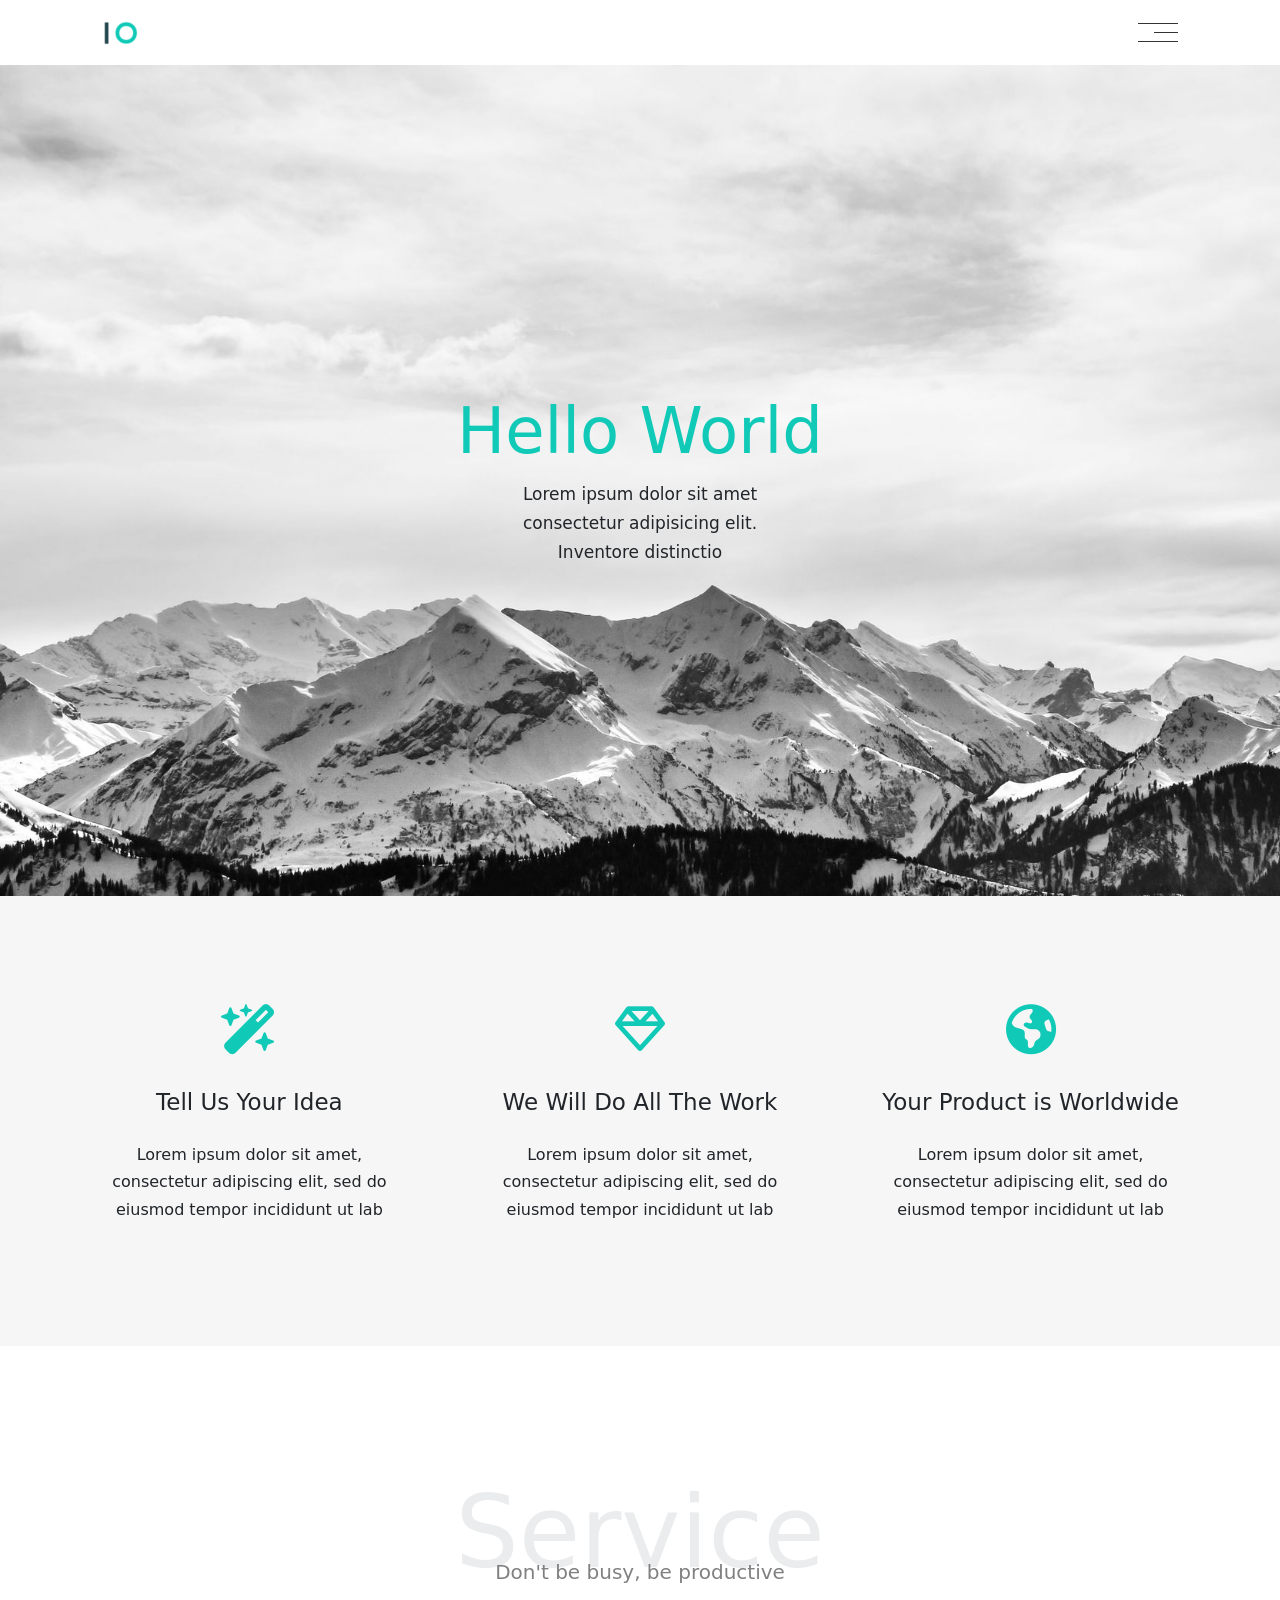
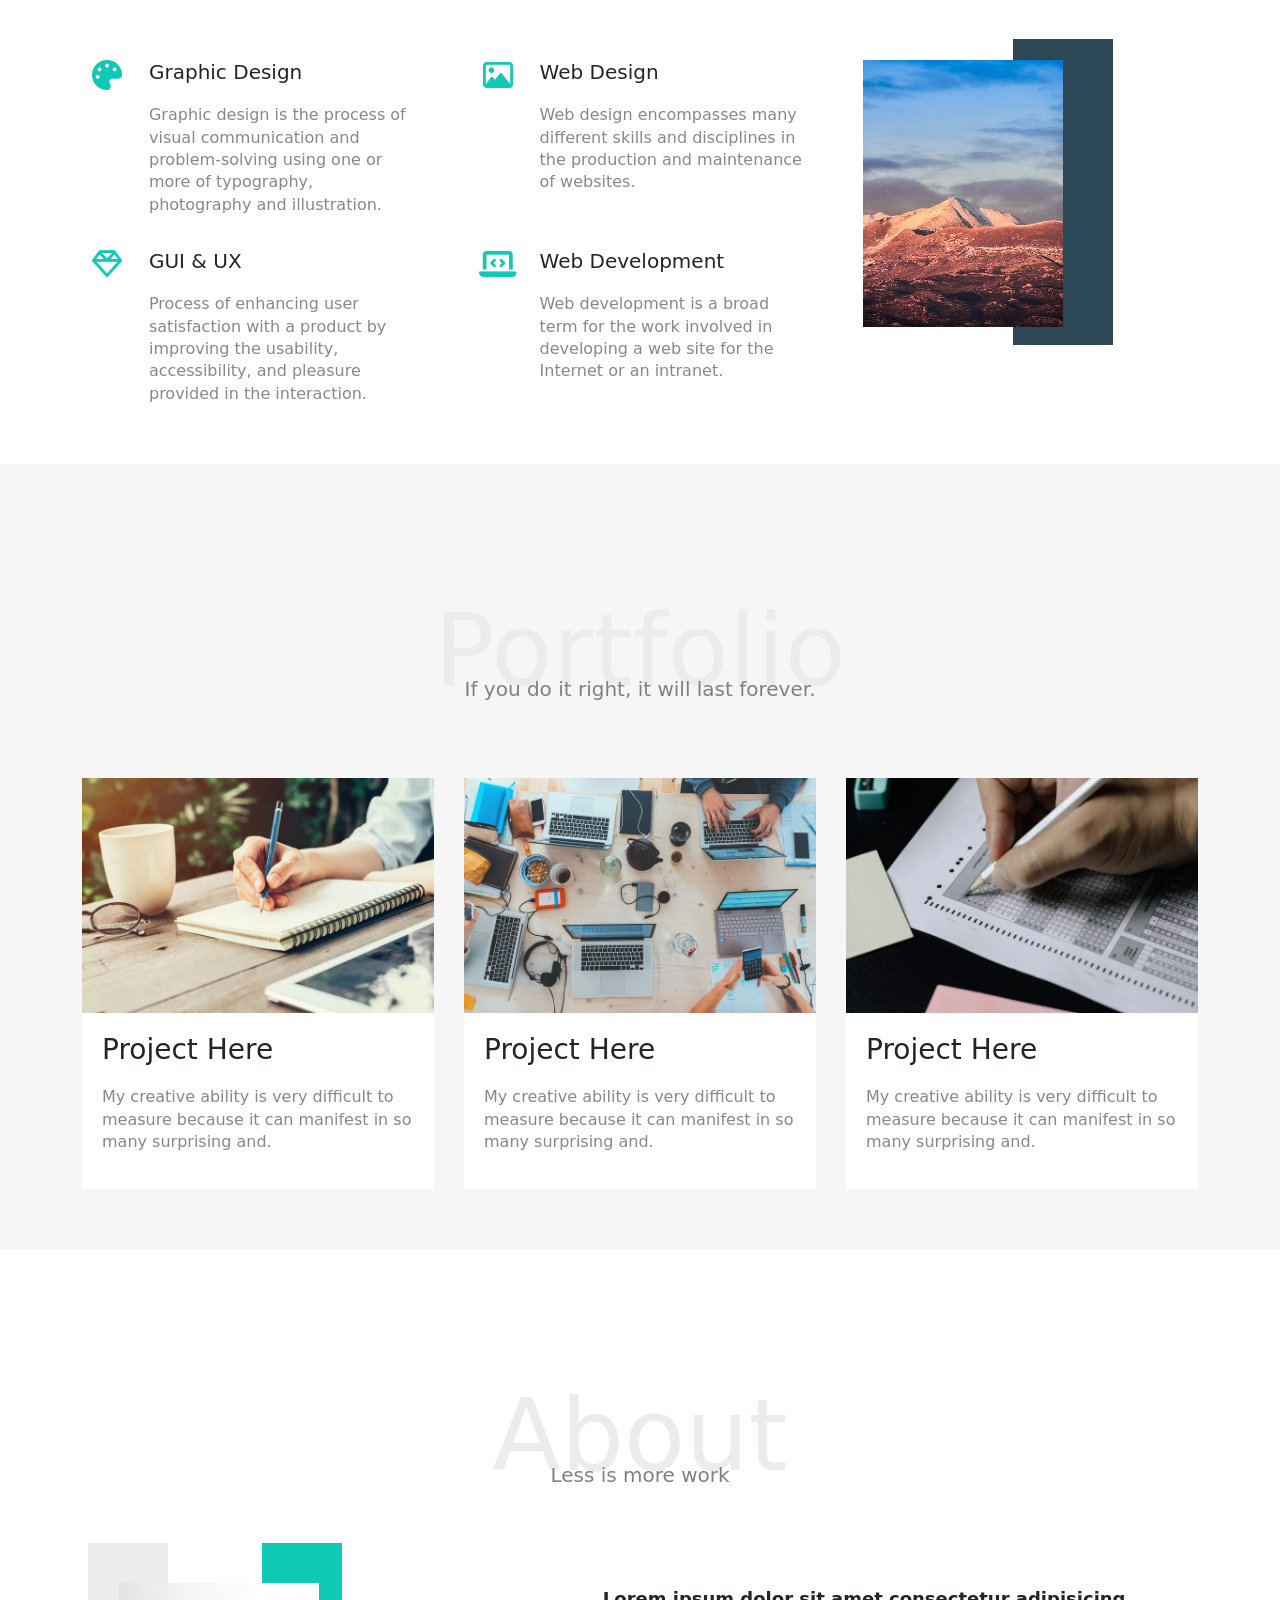
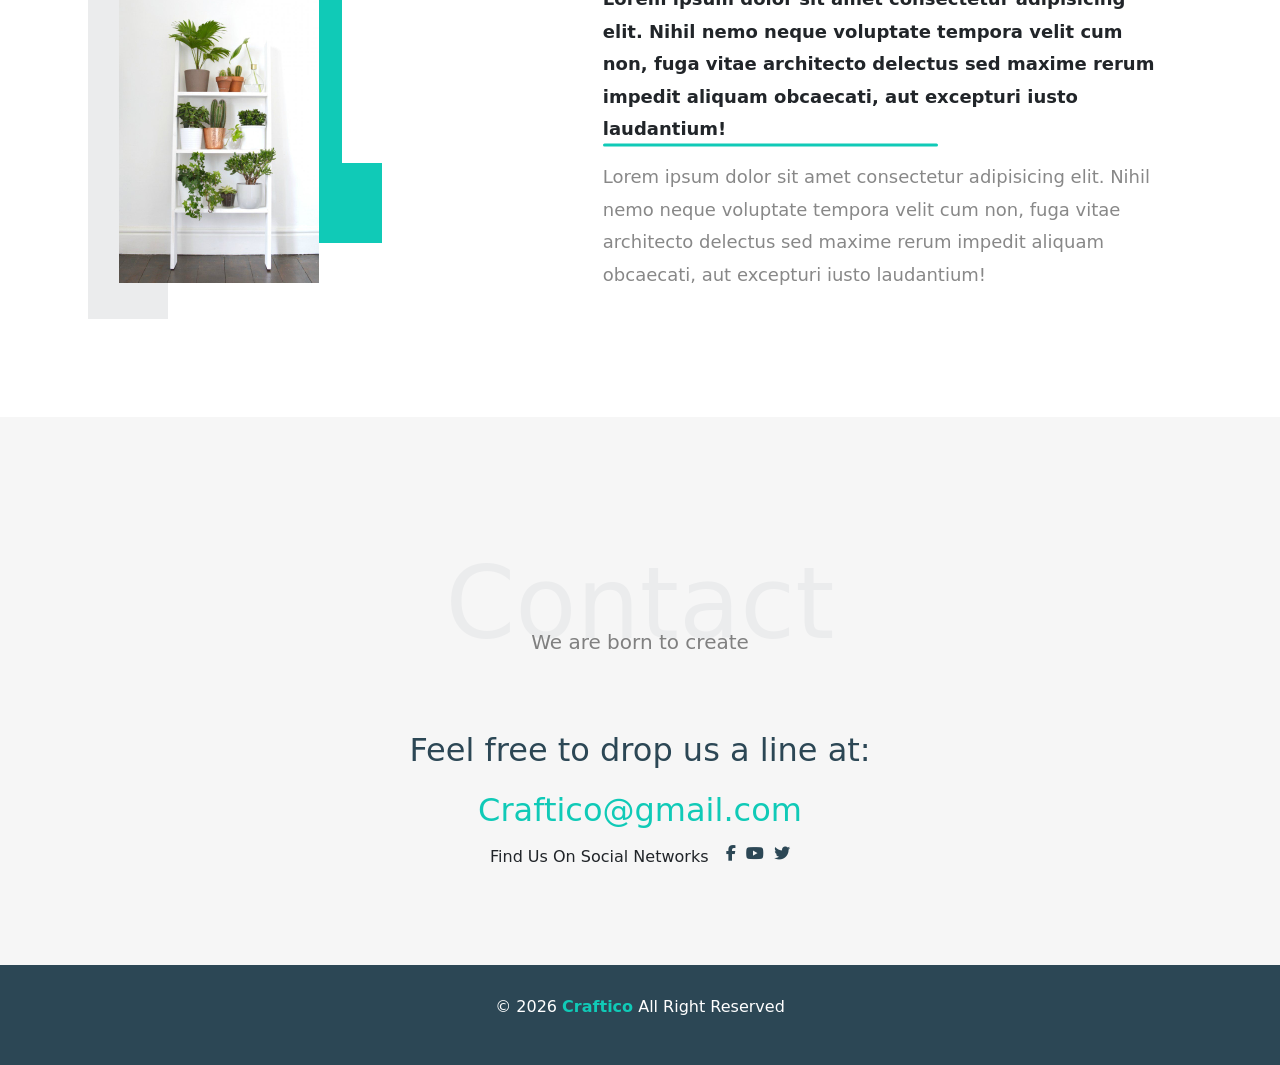
<file: Html/index.html>
<!DOCTYPE html>
<html lang="en">
   <head>
         <!--Basics HTML5-->
      <meta charset="UTF-8">
      <meta http-equiv="X-UA-Compatible" content="IE=edge">
      <meta name="viewport" content="width=device-width, initial-scale=1.0">
      <meta name="author" content="achraf benabbou">
      <meta name="descreption" content="The best wesite all the time">
      <!--CSS Fiel page--> 
      <link rel="stylesheet" href="../Css/css_page/Home.css">
      <link rel="stylesheet" href="../Css/Media/media_phone.css" media="(max-width: 430px)">
      <link rel="stylesheet" href="../Css/Media/media_tablete.css" media="(max-width: 768px)">
      <link rel="stylesheet" href="../Css/Media/media_pc.css" media="(max-width: 900px)">
      <link rel="stylesheet" href="../Css/Media/media_TV.css" media="(max-width: 1260px)">
      <!--CSS ICON + NAME--> 
      <link rel="shortcut icon" href="../Img/ttlogo.png">
      <title>Craftico</title> 
      <!--CSS STTINGS-->
      <link rel="stylesheet" href="../Settings/bootstrap.css">
      <link rel="stylesheet" href="../Settings/all.min.css">
      <link rel="stylesheet" href="../Settings/normalize.css">
      <!--GOOGLE FOONTS-->
      <link rel="preconnect" href="https://fonts.googleapis.com">
      <link rel="preconnect" href="https://fonts.gstatic.com" crossorigin>
      <link href="https://fonts.googleapis.com/css2?family=Work+Sans:ital,wght@0,100..900;1,100..900&display=swap" rel="stylesheet"> 
   </head>
<body>
   <!---->
         <div class="container">
               <header class="d-flex justify-content-between align-items-center">
               <div class="logo"><a href="index.html" name="logo"><img src="../Img/logo.png" alt=""></a></div>
               <div class="links position-relative">
                     <span class="icons d-flex flex-wrap">
                  <span></span>
                  <span></span>
                  <span></span>
                     </span>
                     <ul class="d-none">
                        <li><a href="#service">Service</a></li>
                        <li><a href="#portfolio">Portfolio</a></li>
                        <li><a href="#about">About</a></li>
                        <li><a href="#contact">Contact</a></li>
                     </ul>
               </div>
               </header>
         </div>
   <!---->
         <div class="landing position-relative">
            <div class="text">
               <h1>Hello World</h1> 
               <p>
                  Lorem ipsum dolor sit amet consectetur 
                  adipisicing elit. Inventore distinctio 
               </p>
            </div>
         </div>
   <!---->
         <div class="parent">
                     <div class="container d-flex justify-content-between align-content-center">
               <div class="child p-2">
                  <i class="fa-solid fa-wand-magic-sparkles"></i>
                  <h1>Tell Us Your Idea</h1>
                  <p>
                  Lorem ipsum dolor sit amet, consectetur adipiscing elit, sed do eiusmod tempor incididunt ut lab
                  </p>
               </div>
               <div class="child p-2">
                  <i class="fa-regular fa-gem"></i>                  
                  <h1>We Will Do All The Work</h1>
                  <p>
                  Lorem ipsum dolor sit amet, consectetur adipiscing elit, sed do eiusmod tempor incididunt ut lab
                  </p>
               </div>
               <div class="child p-2">
                  <i class="fa-solid fa-earth-americas"></i> 
                  <h1>Your Product is Worldwide</h1>
                  <p>
                  Lorem ipsum dolor sit amet, consectetur adipiscing elit, sed do eiusmod tempor incididunt ut lab
                  </p>
               </div>
                     </div>
         </div>
   <!---->
         <div class="services" id="service">
               <div class="container">
                  <div class="logo_spe position-relative">
                     <h1>Service</h1>
                     <p class="position-absolute">Don't be busy, be productive</p>
                  </div>
                  <div class="allColumn d-grid">
                     <div class="col d-flex">
                        <i class="fa-solid fa-palette"></i>
                           <div class="te1">
                           <h1>Graphic Design</h1>
                        <p>
                           Graphic design is the process of visual communication and problem-solving using one or more of typography, photography and illustration.
                        </p>
                           </div>
                     </div>
                     <div class="col d-flex">
                        <i class="fa-regular fa-image"></i>
                        <div class="te1">
                        <h1>Web Design</h1>
                        <p>
                           Web design encompasses many different skills and disciplines in the production and maintenance of websites.
                        </p>
                           </div>
                     </div>
                     <div class="col">
                        <div class="image">
                           <img src="../Img/services.jpg" alt="">
                        </div>
                     </div>
                     <div class="col d-flex">
                        <i class="fa-regular fa-gem"></i>
                        <div class="te1">
                        <h1>GUI & UX</h1>
                        <p>
                           Process of enhancing user satisfaction with a product by improving the usability, accessibility, and pleasure provided in the interaction.
                        </p>
                        </div>
                     </div>
                     <div class="col d-flex">
                        <i class="fa-solid fa-laptop-code"></i>
                        <div class="te1">
                        <h1>Web Development</h1>
                        <p>
                           Web development is a broad term for the work involved in developing a web site for the Internet or an intranet.
                        </p>
                        </div>
                     </div>
                  </div>
               </div>
         </div>
   <!---->
         <div class="portfolio" id="portfolio">
            <div class="container">
               <div class="logo_spe position-relative">
                  <h1>Portfolio</h1>
                  <p class="position-absolute">
                     If you do it right, it will last forever.
                  </p>
               </div>
               <div class="allpro d-grid">
                  <div class="chilpr">
                     <div class="imm">
                     <img src="../Img/portfolio-1.jpg" alt="">
                     </div>
                     <div class="tt">
                     <h3>Project Here</h3>
                     <p>
                     My creative ability is very difficult to measure because it can manifest in so many surprising and.
                     </p>
                     </div>
                  </div>
                  <div class="chilpr">
                     <div class="imm">
                     <img src="../Img/portfolio-2.jpg" alt="">
                     </div>
                     <div class="tt">
                     <h3>Project Here</h3>
                     <p>
                     My creative ability is very difficult to measure because it can manifest in so many surprising and.
                     </p>
                     </div>
                  </div>
                  <div class="chilpr">
                     <div class="imm">
                     <img src="../Img/portfolio-3.jpg" alt="">
                     </div>
                     <div class="tt">
                     <h3>Project Here</h3>
                     <p>
                     My creative ability is very difficult to measure because it can manifest in so many surprising and.
                     </p>
                     </div>
                  </div>
               </div>
            </div>
         </div>
   <!---->
         <div class="about" id="about">
            <div class="container">
               <div class="logo_spe position-relative">
                  <h1>About</h1>
                  <p class="position-absolute">Less is more work</p>
               </div>
               <div class="cone d-flex justify-content-evenly">
                  <div class="cone1">
                     <img src="../Img/about.jpg" alt="">
                  </div>
                  <div class="cone2 d-flex flex-wrap align-content-between">
                     <div class="para">
                        <p>
                        Lorem ipsum dolor sit amet consectetur adipisicing elit.
                        Nihil nemo neque voluptate tempora velit cum non,
                        fuga vitae architecto delectus sed maxime rerum impedit aliquam obcaecati,
                        aut excepturi iusto laudantium!
                        </p>
                     </div>
                     <div class="para">
                        <p>
                        Lorem ipsum dolor sit amet consectetur adipisicing elit.
                        Nihil nemo neque voluptate tempora velit cum non,
                        fuga vitae architecto delectus sed maxime rerum impedit aliquam obcaecati,
                        aut excepturi iusto laudantium!
                        </p>
                     </div>
                  </div>
               </div>
            </div>
         </div>
   <!---->
         <div class="contact" id="contact">
            <div class="container">
               <div class="logo_spe position-relative">
               <h1>Contact</h1>
               <p class="position-absolute">We are born to create</p>
               </div>
               <div class="textles text-center">
                  <h1>Feel free to drop us a line at:</h1>
                  <h2 class="mb-3">Craftico@gmail.com</h2>
                     <div class="socialM d-flex justify-content-between">
                  <p>Find Us On Social Networks</p>
                  <div class="ico d-flex justify-content-between">
                     <i class="fa-brands fa-facebook-f"></i>
                     <i class="fa-brands fa-youtube"></i>
                     <i class="fa-brands fa-twitter"></i>
                  </div>
                     </div>
               </div>
            </div>
         </div>
   <!---->
         <footer>
            <p></p>
         </footer>
   <!---->
<!---->
   <script src="../javaScript/java.js"></script>
<!---->
</body>
</html>
</file>
<file: Css/css_page/Home.css>
/****************************************************** RESET *****************************************************************/
:root {

/*-------  Colors -------*/

    --main-color: #10cab7;
    --sem-color: #2c4755;
    --other-color: #ebeced;

    --bord-color: #e9e5e5;
    --border-back: #faf7f7;

    --grey-color: #888;
    --grey-mini: #f6f6f6;

    --blue-color: #005aff;
    --blue-mini: #00a4fd42;

    --orang-color: orange;
    --orang-mini: #fdaf0042;

    --green-color: green;
    --green-mini: #10fd0042;

    --red-color: red;
    --red-mini: rgba(255, 0, 0, 0.39);

/*-------  Transition -------*/

    --transition: 0.3s;
    --transform: translate(-50%, -50%);

}

/*-------  SCROLL -------*/

::-webkit-scrollbar {
    width: 10px;
}
::-webkit-scrollbar-thumb {
    background-color: #10cab7;
    transition: 0.3s;
}
::-webkit-scrollbar-thumb:hover {
    background-color: #2c4755;
}
::-webkit-scrollbar-track {
    background-color: white;
}

html {
    scroll-behavior: smooth;
}

/*-------  Other Reset -------*/


*{
    -webkit-box-sizing: border-box;
    -moz-box-siting: border-box;
    box-sizing: border-box;
    padding: 0px ;
    margin: 0px ;
}

.container {
    padding-left: 15px;
    padding-right: 15px;
    margin-left: auto;
    margin-right: auto;
    width: 80%;
}

body {
    font-family: "Work Sans", sans-serif;
    font-optical-sizing: auto;
    font-style: normal;
}

ul {
    list-style: none;
    margin: 0;
    padding: 0;
}

*:focus {
    outline: none;
}

a {
    text-decoration: none;
}

/****************************************************** BEGIN *****************************************************************/


/*-------  Header -------*/

header {
    padding: 20px;
}

header .logo img {
    width: 60px;
}

header .links .icons {
    width: 40px;
    flex-direction: row-reverse;
    cursor: pointer;
}

header .links .icons span {
    background-color: #333;
    height: 1px;
    margin-bottom: 8px;
}

header .links .icons span:first-child {
    width: 100%;
}

header .links .icons span:nth-child(2) {
    width: 60%;
    transition: 0.3s;
}header .links:hover .icons span:nth-child(2) {
    width: 100%;
}

header .links .icons span:nth-child(3) {
    width: 100%;
    margin-bottom: 0px;
}

header .links ul {
    z-index: 1000;
    background-color: var(--border-back);
    position: absolute;
    padding: 10px;
    border-radius: 10px;
    top: calc(100% + 20px);
    right: 0;
} header .links:hover ul{
    display: block !important;
}

header .links ul li {
    color: black;
    padding: 15px;
    min-width: 200px;
    border-width: 1px;
    border-color: transparent transparent #eee transparent;
    border-style: solid;
}header .links ul li:last-child {
    border-color: transparent;
}

header .links ul li a{
    color: #333;
    transition: var(--transition);
     text-decoration: none;
}header .links ul li:hover a{
    padding-left: 10px;
}

header .links ul::before {
    content: "";
    position: absolute;
    top: calc(0% - 17px);
    right: 5px;
    border-width: 10px;
    border-color: transparent transparent #faf7f7 transparent;
    border-style: solid;
}


/*-------  Body -------*/

.landing {
    background-image: url(../../Img/back.jpg);
    background-size: cover;
    height: calc(100vh - 68.39px);
}

.landing .text {
    position: absolute;
    top: 50%;
    left: 50%;
    margin: 0;
    text-align: center;
    transform: var(--transform); 
}

.landing .text h1 {
        margin: 0 0 10px;
        color: var(--main-color);
        font-size: 4em;
}

.landing .text p {
        width: 50%;
        margin: auto;
        line-height: 1.7;
        font-size: 17px;    
        font-weight: 400;
}

/*-------  Skills -------*/

.parent {
    background-color: var(--grey-mini);
}

.parent .container{
    height: calc(100vh / 2);
}

.parent .child {
    display: flex;
    flex-wrap: wrap;
    align-content: center;
    justify-content: center;
    flex-basis: 30%;
}

.parent .child h1 {
    font-size: 23px;
    width: 100%;
    text-align: center;
    margin: 25px 0;
}

.parent .child p{
    text-align: center;
    line-height: 1.7;
}

.parent .child i {
    margin-bottom: 10px;
    color: var(--main-color);
    font-size: 50px;
    transition: var(--transition);
    cursor: pointer;
}.parent .child:hover i {
    transform: scale(1.2);
}

/*-------  Sevices -------*/

.services {
    padding: 60px 0; 
}

.container .logo_spe h1 {
    text-align: center;
    font-size: 100px;
    color: var(--other-color);
}

.container .logo_spe p {
    top: 82%;
    transform: translate(-50%, -50%);
    left: 50%;
    font-size: 20px;
    color: gray;
}


.allColumn {
    grid-template-columns: repeat( auto-fill, minmax( 300px, 1fr));
    gap: 5%;
}

.allColumn .col {
    justify-content: space-between;
}

.allColumn .col:nth-child(3){
    grid-row: span 2;
}

.allColumn .col .image {
    position: relative;
    width: 200px;
}

.allColumn .col .image img {
    width: 200px;
    position: absolute;
    transition: transform 0.3s;
    cursor: pointer;
}.allColumn .col .image:hover img {
    transform: translate(-10%, 5%);
}

.allColumn .col .image::before {
    content: "";
    position: absolute;
    top: -21px;
    right: -50px;
    width: 100px;
    height: calc(266px + 40px);
    background-color: var(--sem-color);
    z-index: -149;
}

.allColumn .col .te1 {
    flex-basis: 80%;
}

.allColumn .col .te1 h1{
    margin: 0 0 20px;
    font-size: 20px;
}

.allColumn .col .te1 p{
    color: var(--grey-color);
    line-height: 1.4;
}

.allColumn .col i {
    font-size: 30px;
    flex-basis: 15%;
    color: var(--main-color);
    text-align: center;
}

/*-------  Portfolio -------*/

.portfolio {
    background-color: #f6f6f6; 
    padding: 60px 0;
}

.portfolio .container {
    max-height: 100%;
}

.allpro {
    grid-template-columns: repeat(auto-fill, minmax(302px, 1fr));
    gap: 30px;
}

.allpro .chilpr .imm {
    max-width: 100%;
    overflow: hidden;
    cursor: pointer;
}

.allpro .chilpr .imm img {
    max-width: 100%;
    transition: var(--transition);
}
.allpro .chilpr:hover .imm img {
    transform: scale(1.4) rotate(10deg);
    opacity: 0.8;
} 

.allpro .chilpr {
    background-color: white;
}

.allpro .chilpr .tt {
    padding: 20px;
}

.allpro .chilpr .tt h3 {
    margin-bottom: 20px;
}

.allpro .chilpr .tt p {
    color: var(--grey-color);
    line-height: 1.4;
}

/*-------  About -------*/ 

.about {
    padding: 60px 0;
}

.about .container {
    max-height: 100%;
}


.about .container .cone {
    padding-top: 20px;
    padding-bottom: 50px;
}

.about .container .cone  .cone1 {
    flex-basis: 40%;
    position: relative;
}.about .container .cone  .cone1::before {
    content: "";
    position: absolute;
    left: -31px;
    top: -40px;
    width: 80px;
    height: 376px;
    background-color: var(--other-color);
    z-index: -1;
}.about .container .cone  .cone1::after {
    top: -40px;
    content: "";
    position: absolute;
    width: 120px;
    height: 300px;
    border-left: 80px solid var(--main-color);
    border-bottom: 80px solid var(--main-color);
    z-index: -1;
    left: 143px;
}
.about .container .cone .cone1 img{
    width: 200px;
}

.about .container .cone .cone2 {
    flex-basis: 50%;
    position: relative;
}

.about .container .cone .cone2 .para p{
    line-height: 1.8;
    font-weight: bold;
}

.about .container .cone .cone2 .para p{
    line-height: 1.8;
    font-weight: bold;
    font-size: 18px;
}

.about .container .cone .cone2 .para:last-of-type p {
    font-weight: normal;
    color: var(--grey-color);
}.about .container .cone .cone2::before{
    content: "";
    position: absolute;
    top: 50%;
    left: 0;
    transform: translate(0%, -50%);
    height: 3px;
    width: 60%;
    border-radius: 10px;
    background-color: var(--main-color);

}

/*-------  Contact -------*/ 

.contact {
    background-color: #f6f6f6; 
    padding: 60px 0;
}

.contact .container {
    max-height: 100%;
}

.contact .textles {
    padding: 0 0 20px 0;
}

.textles h1 {
    color: var(--sem-color);
}

.textles h2 {
    color: var(--main-color);
}

.textles .socialM {
    width: 300px;
    margin: auto;
}

.textles .ico i{
    margin-left: 10px;
    color: var(--sem-color);
}

/*-------  Footer -------*/ 

footer {
    padding: 30px ;
    text-align: center;
    background-color: var(--sem-color);
}

footer p {
    color: white;
}

footer span {
    color: var(--main-color);
    font-weight: bold;
}
</file>
<file: Css/Media/media_phone.css>
.container {
    width: 100%;
}


/* Body */

.landing .text p {
    width: 100%;
}
/*  parent  */

.parent .child i {
    font-size: 40px;
}

/*  sevices  */ 

.container .logo_spe h1 {
    font-size: 70px;
}
.container .logo_spe p {
    font-size: 10px;
}


/*  portfolio  */ 

.services {
    padding: 133px 0; 
}

.allpro {
    grid-template-columns: repeat(auto-fill, minmax(280px, 1fr));
}

/*  About  */ 

.about .container .cone {
    flex-direction: column;
}

.about .container .cone .cone1 {
    flex-basis: 0%;
    text-align: center;
    padding-bottom: 60px;
}

.about .container .cone .cone2 {
    flex-basis: 0%;
}

.about .container .cone .cone2 .para p {
    padding: 20px 0;
}

/*  Contact  */ 

.textles h2 {
    font-size: 100%;
}
</file>
<file: Css/Media/media_tablete.css>
.container {
    width: 90%;
}


/*   parent  */

.parent .container {
    padding: 50px 0;
    height: 100%; 
    max-width: 100%;
    flex-direction: column;
}

.landing .text p {
    width: 100%;
}

.parent .child i {
    font-size: 40px;
    text-align: center;
}


/*  sevices  */ 

.allColumn .col:nth-child(3){
    display: none;
}

.container .logo_spe h1 {
    font-size: 70px;
}
.container .logo_spe p {
    font-size: 10px;
}

/*  portfolio  */ 

.services {
    padding: 133px 0; 
}

.allpro {
    grid-template-columns: repeat(auto-fill, minmax(257px, 1fr));
}

/*  About  */ 

.about .container .cone {
    flex-direction: column;
    align-items: center;
}

.about .container .cone .cone1 {
    flex-basis: 0%;
    text-align: center;
    padding-bottom: 60px;
    width: 200px;
}

.about .container .cone .cone1::before {
    left: -40px;
}

.about .container .cone .cone1::after {
    width: 47px;
    height: 272px;
    left: 139px;
}

.about .container .cone .cone2 {
    flex-basis: 0%;
}

.about .container .cone .cone2 .para p {
    padding: 20px 0;
}

/*  Contact  */ 

.textles h2 {
    font-size: 20px;
}
</file>
<file: Css/Media/media_pc.css>
/*  sevices  */ 

.allColumn .col:nth-child(3){
    display: none;
}

.allColumn .col i {
    font-size: 40px;
}

/*   parent  */

.services {
    padding: 130px 0; 
}

.landing .text p {
    width: 100%;
}

/*  About  */ 

.about .container .cone .cone1::before {
    left: -40px;
}

.about .container .cone .cone1::after {
    width: 47px;
    height: 272px;
    left: 139px;
}
</file>
<file: Css/Media/media_TV.css>
/*  sevices  */ 

.allColumn .col:nth-child(3){
    display: none;
}

/*  about  */
</file>
<file: Settings/all.min.css>
.fa{font-family:var(--fa-style-family,"Font Awesome 6 Free");font-weight:var(--fa-style,900)}.fa,.fa-brands,.fa-classic,.fa-regular,.fa-sharp,.fa-solid,.fab,.far,.fas{-moz-osx-font-smoothing:grayscale;-webkit-font-smoothing:antialiased;display:var(--fa-display,inline-block);font-style:normal;font-variant:normal;line-height:1;text-rendering:auto}.fa-classic,.fa-regular,.fa-solid,.far,.fas{font-family:"Font Awesome 6 Free"}.fa-brands,.fab{font-family:"Font Awesome 6 Brands"}.fa-1x{font-size:1em}.fa-2x{font-size:2em}.fa-3x{font-size:3em}.fa-4x{font-size:4em}.fa-5x{font-size:5em}.fa-6x{font-size:6em}.fa-7x{font-size:7em}.fa-8x{font-size:8em}.fa-9x{font-size:9em}.fa-10x{font-size:10em}.fa-2xs{font-size:.625em;line-height:.1em;vertical-align:.225em}.fa-xs{font-size:.75em;line-height:.08333em;vertical-align:.125em}.fa-sm{font-size:.875em;line-height:.07143em;vertical-align:.05357em}.fa-lg{font-size:1.25em;line-height:.05em;vertical-align:-.075em}.fa-xl{font-size:1.5em;line-height:.04167em;vertical-align:-.125em}.fa-2xl{font-size:2em;line-height:.03125em;vertical-align:-.1875em}.fa-fw{text-align:center;width:1.25em}.fa-ul{list-style-type:none;margin-left:var(--fa-li-margin,2.5em);padding-left:0}.fa-ul>li{position:relative}.fa-li{left:calc(var(--fa-li-width, 2em)*-1);position:absolute;text-align:center;width:var(--fa-li-width,2em);line-height:inherit}.fa-border{border-radius:var(--fa-border-radius,.1em);border:var(--fa-border-width,.08em) var(--fa-border-style,solid) var(--fa-border-color,#eee);padding:var(--fa-border-padding,.2em .25em .15em)}.fa-pull-left{float:left;margin-right:var(--fa-pull-margin,.3em)}.fa-pull-right{float:right;margin-left:var(--fa-pull-margin,.3em)}.fa-beat{-webkit-animation-name:fa-beat;animation-name:fa-beat;-webkit-animation-delay:var(--fa-animation-delay,0s);animation-delay:var(--fa-animation-delay,0s);-webkit-animation-direction:var(--fa-animation-direction,normal);animation-direction:var(--fa-animation-direction,normal);-webkit-animation-duration:var(--fa-animation-duration,1s);animation-duration:var(--fa-animation-duration,1s);-webkit-animation-iteration-count:var(--fa-animation-iteration-count,infinite);animation-iteration-count:var(--fa-animation-iteration-count,infinite);-webkit-animation-timing-function:var(--fa-animation-timing,ease-in-out);animation-timing-function:var(--fa-animation-timing,ease-in-out)}.fa-bounce{-webkit-animation-name:fa-bounce;animation-name:fa-bounce;-webkit-animation-delay:var(--fa-animation-delay,0s);animation-delay:var(--fa-animation-delay,0s);-webkit-animation-direction:var(--fa-animation-direction,normal);animation-direction:var(--fa-animation-direction,normal);-webkit-animation-duration:var(--fa-animation-duration,1s);animation-duration:var(--fa-animation-duration,1s);-webkit-animation-iteration-count:var(--fa-animation-iteration-count,infinite);animation-iteration-count:var(--fa-animation-iteration-count,infinite);-webkit-animation-timing-function:var(--fa-animation-timing,cubic-bezier(.28,.84,.42,1));animation-timing-function:var(--fa-animation-timing,cubic-bezier(.28,.84,.42,1))}.fa-fade{-webkit-animation-name:fa-fade;animation-name:fa-fade;-webkit-animation-iteration-count:var(--fa-animation-iteration-count,infinite);animation-iteration-count:var(--fa-animation-iteration-count,infinite);-webkit-animation-timing-function:var(--fa-animation-timing,cubic-bezier(.4,0,.6,1));animation-timing-function:var(--fa-animation-timing,cubic-bezier(.4,0,.6,1))}.fa-beat-fade,.fa-fade{-webkit-animation-delay:var(--fa-animation-delay,0s);animation-delay:var(--fa-animation-delay,0s);-webkit-animation-direction:var(--fa-animation-direction,normal);animation-direction:var(--fa-animation-direction,normal);-webkit-animation-duration:var(--fa-animation-duration,1s);animation-duration:var(--fa-animation-duration,1s)}.fa-beat-fade{-webkit-animation-name:fa-beat-fade;animation-name:fa-beat-fade;-webkit-animation-iteration-count:var(--fa-animation-iteration-count,infinite);animation-iteration-count:var(--fa-animation-iteration-count,infinite);-webkit-animation-timing-function:var(--fa-animation-timing,cubic-bezier(.4,0,.6,1));animation-timing-function:var(--fa-animation-timing,cubic-bezier(.4,0,.6,1))}.fa-flip{-webkit-animation-name:fa-flip;animation-name:fa-flip;-webkit-animation-delay:var(--fa-animation-delay,0s);animation-delay:var(--fa-animation-delay,0s);-webkit-animation-direction:var(--fa-animation-direction,normal);animation-direction:var(--fa-animation-direction,normal);-webkit-animation-duration:var(--fa-animation-duration,1s);animation-duration:var(--fa-animation-duration,1s);-webkit-animation-iteration-count:var(--fa-animation-iteration-count,infinite);animation-iteration-count:var(--fa-animation-iteration-count,infinite);-webkit-animation-timing-function:var(--fa-animation-timing,ease-in-out);animation-timing-function:var(--fa-animation-timing,ease-in-out)}.fa-shake{-webkit-animation-name:fa-shake;animation-name:fa-shake;-webkit-animation-duration:var(--fa-animation-duration,1s);animation-duration:var(--fa-animation-duration,1s);-webkit-animation-iteration-count:var(--fa-animation-iteration-count,infinite);animation-iteration-count:var(--fa-animation-iteration-count,infinite);-webkit-animation-timing-function:var(--fa-animation-timing,linear);animation-timing-function:var(--fa-animation-timing,linear)}.fa-shake,.fa-spin{-webkit-animation-delay:var(--fa-animation-delay,0s);animation-delay:var(--fa-animation-delay,0s);-webkit-animation-direction:var(--fa-animation-direction,normal);animation-direction:var(--fa-animation-direction,normal)}.fa-spin{-webkit-animation-name:fa-spin;animation-name:fa-spin;-webkit-animation-duration:var(--fa-animation-duration,2s);animation-duration:var(--fa-animation-duration,2s);-webkit-animation-iteration-count:var(--fa-animation-iteration-count,infinite);animation-iteration-count:var(--fa-animation-iteration-count,infinite);-webkit-animation-timing-function:var(--fa-animation-timing,linear);animation-timing-function:var(--fa-animation-timing,linear)}.fa-spin-reverse{--fa-animation-direction:reverse}.fa-pulse,.fa-spin-pulse{-webkit-animation-name:fa-spin;animation-name:fa-spin;-webkit-animation-direction:var(--fa-animation-direction,normal);animation-direction:var(--fa-animation-direction,normal);-webkit-animation-duration:var(--fa-animation-duration,1s);animation-duration:var(--fa-animation-duration,1s);-webkit-animation-iteration-count:var(--fa-animation-iteration-count,infinite);animation-iteration-count:var(--fa-animation-iteration-count,infinite);-webkit-animation-timing-function:var(--fa-animation-timing,steps(8));animation-timing-function:var(--fa-animation-timing,steps(8))}@media (prefers-reduced-motion:reduce){.fa-beat,.fa-beat-fade,.fa-bounce,.fa-fade,.fa-flip,.fa-pulse,.fa-shake,.fa-spin,.fa-spin-pulse{-webkit-animation-delay:-1ms;animation-delay:-1ms;-webkit-animation-duration:1ms;animation-duration:1ms;-webkit-animation-iteration-count:1;animation-iteration-count:1;-webkit-transition-delay:0s;transition-delay:0s;-webkit-transition-duration:0s;transition-duration:0s}}@-webkit-keyframes fa-beat{0%,90%{-webkit-transform:scale(1);transform:scale(1)}45%{-webkit-transform:scale(var(--fa-beat-scale,1.25));transform:scale(var(--fa-beat-scale,1.25))}}@keyframes fa-beat{0%,90%{-webkit-transform:scale(1);transform:scale(1)}45%{-webkit-transform:scale(var(--fa-beat-scale,1.25));transform:scale(var(--fa-beat-scale,1.25))}}@-webkit-keyframes fa-bounce{0%{-webkit-transform:scale(1) translateY(0);transform:scale(1) translateY(0)}10%{-webkit-transform:scale(var(--fa-bounce-start-scale-x,1.1),var(--fa-bounce-start-scale-y,.9)) translateY(0);transform:scale(var(--fa-bounce-start-scale-x,1.1),var(--fa-bounce-start-scale-y,.9)) translateY(0)}30%{-webkit-transform:scale(var(--fa-bounce-jump-scale-x,.9),var(--fa-bounce-jump-scale-y,1.1)) translateY(var(--fa-bounce-height,-.5em));transform:scale(var(--fa-bounce-jump-scale-x,.9),var(--fa-bounce-jump-scale-y,1.1)) translateY(var(--fa-bounce-height,-.5em))}50%{-webkit-transform:scale(var(--fa-bounce-land-scale-x,1.05),var(--fa-bounce-land-scale-y,.95)) translateY(0);transform:scale(var(--fa-bounce-land-scale-x,1.05),var(--fa-bounce-land-scale-y,.95)) translateY(0)}57%{-webkit-transform:scale(1) translateY(var(--fa-bounce-rebound,-.125em));transform:scale(1) translateY(var(--fa-bounce-rebound,-.125em))}64%{-webkit-transform:scale(1) translateY(0);transform:scale(1) translateY(0)}to{-webkit-transform:scale(1) translateY(0);transform:scale(1) translateY(0)}}@keyframes fa-bounce{0%{-webkit-transform:scale(1) translateY(0);transform:scale(1) translateY(0)}10%{-webkit-transform:scale(var(--fa-bounce-start-scale-x,1.1),var(--fa-bounce-start-scale-y,.9)) translateY(0);transform:scale(var(--fa-bounce-start-scale-x,1.1),var(--fa-bounce-start-scale-y,.9)) translateY(0)}30%{-webkit-transform:scale(var(--fa-bounce-jump-scale-x,.9),var(--fa-bounce-jump-scale-y,1.1)) translateY(var(--fa-bounce-height,-.5em));transform:scale(var(--fa-bounce-jump-scale-x,.9),var(--fa-bounce-jump-scale-y,1.1)) translateY(var(--fa-bounce-height,-.5em))}50%{-webkit-transform:scale(var(--fa-bounce-land-scale-x,1.05),var(--fa-bounce-land-scale-y,.95)) translateY(0);transform:scale(var(--fa-bounce-land-scale-x,1.05),var(--fa-bounce-land-scale-y,.95)) translateY(0)}57%{-webkit-transform:scale(1) translateY(var(--fa-bounce-rebound,-.125em));transform:scale(1) translateY(var(--fa-bounce-rebound,-.125em))}64%{-webkit-transform:scale(1) translateY(0);transform:scale(1) translateY(0)}to{-webkit-transform:scale(1) translateY(0);transform:scale(1) translateY(0)}}@-webkit-keyframes fa-fade{50%{opacity:var(--fa-fade-opacity,.4)}}@keyframes fa-fade{50%{opacity:var(--fa-fade-opacity,.4)}}@-webkit-keyframes fa-beat-fade{0%,to{opacity:var(--fa-beat-fade-opacity,.4);-webkit-transform:scale(1);transform:scale(1)}50%{opacity:1;-webkit-transform:scale(var(--fa-beat-fade-scale,1.125));transform:scale(var(--fa-beat-fade-scale,1.125))}}@keyframes fa-beat-fade{0%,to{opacity:var(--fa-beat-fade-opacity,.4);-webkit-transform:scale(1);transform:scale(1)}50%{opacity:1;-webkit-transform:scale(var(--fa-beat-fade-scale,1.125));transform:scale(var(--fa-beat-fade-scale,1.125))}}@-webkit-keyframes fa-flip{50%{-webkit-transform:rotate3d(var(--fa-flip-x,0),var(--fa-flip-y,1),var(--fa-flip-z,0),var(--fa-flip-angle,-180deg));transform:rotate3d(var(--fa-flip-x,0),var(--fa-flip-y,1),var(--fa-flip-z,0),var(--fa-flip-angle,-180deg))}}@keyframes fa-flip{50%{-webkit-transform:rotate3d(var(--fa-flip-x,0),var(--fa-flip-y,1),var(--fa-flip-z,0),var(--fa-flip-angle,-180deg));transform:rotate3d(var(--fa-flip-x,0),var(--fa-flip-y,1),var(--fa-flip-z,0),var(--fa-flip-angle,-180deg))}}@-webkit-keyframes fa-shake{0%{-webkit-transform:rotate(-15deg);transform:rotate(-15deg)}4%{-webkit-transform:rotate(15deg);transform:rotate(15deg)}8%,24%{-webkit-transform:rotate(-18deg);transform:rotate(-18deg)}12%,28%{-webkit-transform:rotate(18deg);transform:rotate(18deg)}16%{-webkit-transform:rotate(-22deg);transform:rotate(-22deg)}20%{-webkit-transform:rotate(22deg);transform:rotate(22deg)}32%{-webkit-transform:rotate(-12deg);transform:rotate(-12deg)}36%{-webkit-transform:rotate(12deg);transform:rotate(12deg)}40%,to{-webkit-transform:rotate(0deg);transform:rotate(0deg)}}@keyframes fa-shake{0%{-webkit-transform:rotate(-15deg);transform:rotate(-15deg)}4%{-webkit-transform:rotate(15deg);transform:rotate(15deg)}8%,24%{-webkit-transform:rotate(-18deg);transform:rotate(-18deg)}12%,28%{-webkit-transform:rotate(18deg);transform:rotate(18deg)}16%{-webkit-transform:rotate(-22deg);transform:rotate(-22deg)}20%{-webkit-transform:rotate(22deg);transform:rotate(22deg)}32%{-webkit-transform:rotate(-12deg);transform:rotate(-12deg)}36%{-webkit-transform:rotate(12deg);transform:rotate(12deg)}40%,to{-webkit-transform:rotate(0deg);transform:rotate(0deg)}}@-webkit-keyframes fa-spin{0%{-webkit-transform:rotate(0deg);transform:rotate(0deg)}to{-webkit-transform:rotate(1turn);transform:rotate(1turn)}}@keyframes fa-spin{0%{-webkit-transform:rotate(0deg);transform:rotate(0deg)}to{-webkit-transform:rotate(1turn);transform:rotate(1turn)}}.fa-rotate-90{-webkit-transform:rotate(90deg);transform:rotate(90deg)}.fa-rotate-180{-webkit-transform:rotate(180deg);transform:rotate(180deg)}.fa-rotate-270{-webkit-transform:rotate(270deg);transform:rotate(270deg)}.fa-flip-horizontal{-webkit-transform:scaleX(-1);transform:scaleX(-1)}.fa-flip-vertical{-webkit-transform:scaleY(-1);transform:scaleY(-1)}.fa-flip-both,.fa-flip-horizontal.fa-flip-vertical{-webkit-transform:scale(-1);transform:scale(-1)}.fa-rotate-by{-webkit-transform:rotate(var(--fa-rotate-angle,0));transform:rotate(var(--fa-rotate-angle,0))}.fa-stack{display:inline-block;height:2em;line-height:2em;position:relative;vertical-align:middle;width:2.5em}.fa-stack-1x,.fa-stack-2x{left:0;position:absolute;text-align:center;width:100%;z-index:var(--fa-stack-z-index,auto)}.fa-stack-1x{line-height:inherit}.fa-stack-2x{font-size:2em}.fa-inverse{color:var(--fa-inverse,#fff)}

.fa-0:before{content:"\30"}.fa-1:before{content:"\31"}.fa-2:before{content:"\32"}.fa-3:before{content:"\33"}.fa-4:before{content:"\34"}.fa-5:before{content:"\35"}.fa-6:before{content:"\36"}.fa-7:before{content:"\37"}.fa-8:before{content:"\38"}.fa-9:before{content:"\39"}.fa-fill-drip:before{content:"\f576"}.fa-arrows-to-circle:before{content:"\e4bd"}.fa-chevron-circle-right:before,.fa-circle-chevron-right:before{content:"\f138"}.fa-at:before{content:"\40"}.fa-trash-alt:before,.fa-trash-can:before{content:"\f2ed"}.fa-text-height:before{content:"\f034"}.fa-user-times:before,.fa-user-xmark:before{content:"\f235"}.fa-stethoscope:before{content:"\f0f1"}.fa-comment-alt:before,.fa-message:before{content:"\f27a"}.fa-info:before{content:"\f129"}.fa-compress-alt:before,.fa-down-left-and-up-right-to-center:before{content:"\f422"}.fa-explosion:before{content:"\e4e9"}.fa-file-alt:before,.fa-file-lines:before,.fa-file-text:before{content:"\f15c"}.fa-wave-square:before{content:"\f83e"}.fa-ring:before{content:"\f70b"}.fa-building-un:before{content:"\e4d9"}.fa-dice-three:before{content:"\f527"}.fa-calendar-alt:before,.fa-calendar-days:before{content:"\f073"}.fa-anchor-circle-check:before{content:"\e4aa"}.fa-building-circle-arrow-right:before{content:"\e4d1"}.fa-volleyball-ball:before,.fa-volleyball:before{content:"\f45f"}.fa-arrows-up-to-line:before{content:"\e4c2"}.fa-sort-desc:before,.fa-sort-down:before{content:"\f0dd"}.fa-circle-minus:before,.fa-minus-circle:before{content:"\f056"}.fa-door-open:before{content:"\f52b"}.fa-right-from-bracket:before,.fa-sign-out-alt:before{content:"\f2f5"}.fa-atom:before{content:"\f5d2"}.fa-soap:before{content:"\e06e"}.fa-heart-music-camera-bolt:before,.fa-icons:before{content:"\f86d"}.fa-microphone-alt-slash:before,.fa-microphone-lines-slash:before{content:"\f539"}.fa-bridge-circle-check:before{content:"\e4c9"}.fa-pump-medical:before{content:"\e06a"}.fa-fingerprint:before{content:"\f577"}.fa-hand-point-right:before{content:"\f0a4"}.fa-magnifying-glass-location:before,.fa-search-location:before{content:"\f689"}.fa-forward-step:before,.fa-step-forward:before{content:"\f051"}.fa-face-smile-beam:before,.fa-smile-beam:before{content:"\f5b8"}.fa-flag-checkered:before{content:"\f11e"}.fa-football-ball:before,.fa-football:before{content:"\f44e"}.fa-school-circle-exclamation:before{content:"\e56c"}.fa-crop:before{content:"\f125"}.fa-angle-double-down:before,.fa-angles-down:before{content:"\f103"}.fa-users-rectangle:before{content:"\e594"}.fa-people-roof:before{content:"\e537"}.fa-people-line:before{content:"\e534"}.fa-beer-mug-empty:before,.fa-beer:before{content:"\f0fc"}.fa-diagram-predecessor:before{content:"\e477"}.fa-arrow-up-long:before,.fa-long-arrow-up:before{content:"\f176"}.fa-burn:before,.fa-fire-flame-simple:before{content:"\f46a"}.fa-male:before,.fa-person:before{content:"\f183"}.fa-laptop:before{content:"\f109"}.fa-file-csv:before{content:"\f6dd"}.fa-menorah:before{content:"\f676"}.fa-truck-plane:before{content:"\e58f"}.fa-record-vinyl:before{content:"\f8d9"}.fa-face-grin-stars:before,.fa-grin-stars:before{content:"\f587"}.fa-bong:before{content:"\f55c"}.fa-pastafarianism:before,.fa-spaghetti-monster-flying:before{content:"\f67b"}.fa-arrow-down-up-across-line:before{content:"\e4af"}.fa-spoon:before,.fa-utensil-spoon:before{content:"\f2e5"}.fa-jar-wheat:before{content:"\e517"}.fa-envelopes-bulk:before,.fa-mail-bulk:before{content:"\f674"}.fa-file-circle-exclamation:before{content:"\e4eb"}.fa-circle-h:before,.fa-hospital-symbol:before{content:"\f47e"}.fa-pager:before{content:"\f815"}.fa-address-book:before,.fa-contact-book:before{content:"\f2b9"}.fa-strikethrough:before{content:"\f0cc"}.fa-k:before{content:"\4b"}.fa-landmark-flag:before{content:"\e51c"}.fa-pencil-alt:before,.fa-pencil:before{content:"\f303"}.fa-backward:before{content:"\f04a"}.fa-caret-right:before{content:"\f0da"}.fa-comments:before{content:"\f086"}.fa-file-clipboard:before,.fa-paste:before{content:"\f0ea"}.fa-code-pull-request:before{content:"\e13c"}.fa-clipboard-list:before{content:"\f46d"}.fa-truck-loading:before,.fa-truck-ramp-box:before{content:"\f4de"}.fa-user-check:before{content:"\f4fc"}.fa-vial-virus:before{content:"\e597"}.fa-sheet-plastic:before{content:"\e571"}.fa-blog:before{content:"\f781"}.fa-user-ninja:before{content:"\f504"}.fa-person-arrow-up-from-line:before{content:"\e539"}.fa-scroll-torah:before,.fa-torah:before{content:"\f6a0"}.fa-broom-ball:before,.fa-quidditch-broom-ball:before,.fa-quidditch:before{content:"\f458"}.fa-toggle-off:before{content:"\f204"}.fa-archive:before,.fa-box-archive:before{content:"\f187"}.fa-person-drowning:before{content:"\e545"}.fa-arrow-down-9-1:before,.fa-sort-numeric-desc:before,.fa-sort-numeric-down-alt:before{content:"\f886"}.fa-face-grin-tongue-squint:before,.fa-grin-tongue-squint:before{content:"\f58a"}.fa-spray-can:before{content:"\f5bd"}.fa-truck-monster:before{content:"\f63b"}.fa-w:before{content:"\57"}.fa-earth-africa:before,.fa-globe-africa:before{content:"\f57c"}.fa-rainbow:before{content:"\f75b"}.fa-circle-notch:before{content:"\f1ce"}.fa-tablet-alt:before,.fa-tablet-screen-button:before{content:"\f3fa"}.fa-paw:before{content:"\f1b0"}.fa-cloud:before{content:"\f0c2"}.fa-trowel-bricks:before{content:"\e58a"}.fa-face-flushed:before,.fa-flushed:before{content:"\f579"}.fa-hospital-user:before{content:"\f80d"}.fa-tent-arrow-left-right:before{content:"\e57f"}.fa-gavel:before,.fa-legal:before{content:"\f0e3"}.fa-binoculars:before{content:"\f1e5"}.fa-microphone-slash:before{content:"\f131"}.fa-box-tissue:before{content:"\e05b"}.fa-motorcycle:before{content:"\f21c"}.fa-bell-concierge:before,.fa-concierge-bell:before{content:"\f562"}.fa-pen-ruler:before,.fa-pencil-ruler:before{content:"\f5ae"}.fa-people-arrows-left-right:before,.fa-people-arrows:before{content:"\e068"}.fa-mars-and-venus-burst:before{content:"\e523"}.fa-caret-square-right:before,.fa-square-caret-right:before{content:"\f152"}.fa-cut:before,.fa-scissors:before{content:"\f0c4"}.fa-sun-plant-wilt:before{content:"\e57a"}.fa-toilets-portable:before{content:"\e584"}.fa-hockey-puck:before{content:"\f453"}.fa-table:before{content:"\f0ce"}.fa-magnifying-glass-arrow-right:before{content:"\e521"}.fa-digital-tachograph:before,.fa-tachograph-digital:before{content:"\f566"}.fa-users-slash:before{content:"\e073"}.fa-clover:before{content:"\e139"}.fa-mail-reply:before,.fa-reply:before{content:"\f3e5"}.fa-star-and-crescent:before{content:"\f699"}.fa-house-fire:before{content:"\e50c"}.fa-minus-square:before,.fa-square-minus:before{content:"\f146"}.fa-helicopter:before{content:"\f533"}.fa-compass:before{content:"\f14e"}.fa-caret-square-down:before,.fa-square-caret-down:before{content:"\f150"}.fa-file-circle-question:before{content:"\e4ef"}.fa-laptop-code:before{content:"\f5fc"}.fa-swatchbook:before{content:"\f5c3"}.fa-prescription-bottle:before{content:"\f485"}.fa-bars:before,.fa-navicon:before{content:"\f0c9"}.fa-people-group:before{content:"\e533"}.fa-hourglass-3:before,.fa-hourglass-end:before{content:"\f253"}.fa-heart-broken:before,.fa-heart-crack:before{content:"\f7a9"}.fa-external-link-square-alt:before,.fa-square-up-right:before{content:"\f360"}.fa-face-kiss-beam:before,.fa-kiss-beam:before{content:"\f597"}.fa-film:before{content:"\f008"}.fa-ruler-horizontal:before{content:"\f547"}.fa-people-robbery:before{content:"\e536"}.fa-lightbulb:before{content:"\f0eb"}.fa-caret-left:before{content:"\f0d9"}.fa-circle-exclamation:before,.fa-exclamation-circle:before{content:"\f06a"}.fa-school-circle-xmark:before{content:"\e56d"}.fa-arrow-right-from-bracket:before,.fa-sign-out:before{content:"\f08b"}.fa-chevron-circle-down:before,.fa-circle-chevron-down:before{content:"\f13a"}.fa-unlock-alt:before,.fa-unlock-keyhole:before{content:"\f13e"}.fa-cloud-showers-heavy:before{content:"\f740"}.fa-headphones-alt:before,.fa-headphones-simple:before{content:"\f58f"}.fa-sitemap:before{content:"\f0e8"}.fa-circle-dollar-to-slot:before,.fa-donate:before{content:"\f4b9"}.fa-memory:before{content:"\f538"}.fa-road-spikes:before{content:"\e568"}.fa-fire-burner:before{content:"\e4f1"}.fa-flag:before{content:"\f024"}.fa-hanukiah:before{content:"\f6e6"}.fa-feather:before{content:"\f52d"}.fa-volume-down:before,.fa-volume-low:before{content:"\f027"}.fa-comment-slash:before{content:"\f4b3"}.fa-cloud-sun-rain:before{content:"\f743"}.fa-compress:before{content:"\f066"}.fa-wheat-alt:before,.fa-wheat-awn:before{content:"\e2cd"}.fa-ankh:before{content:"\f644"}.fa-hands-holding-child:before{content:"\e4fa"}.fa-asterisk:before{content:"\2a"}.fa-check-square:before,.fa-square-check:before{content:"\f14a"}.fa-peseta-sign:before{content:"\e221"}.fa-header:before,.fa-heading:before{content:"\f1dc"}.fa-ghost:before{content:"\f6e2"}.fa-list-squares:before,.fa-list:before{content:"\f03a"}.fa-phone-square-alt:before,.fa-square-phone-flip:before{content:"\f87b"}.fa-cart-plus:before{content:"\f217"}.fa-gamepad:before{content:"\f11b"}.fa-circle-dot:before,.fa-dot-circle:before{content:"\f192"}.fa-dizzy:before,.fa-face-dizzy:before{content:"\f567"}.fa-egg:before{content:"\f7fb"}.fa-house-medical-circle-xmark:before{content:"\e513"}.fa-campground:before{content:"\f6bb"}.fa-folder-plus:before{content:"\f65e"}.fa-futbol-ball:before,.fa-futbol:before,.fa-soccer-ball:before{content:"\f1e3"}.fa-paint-brush:before,.fa-paintbrush:before{content:"\f1fc"}.fa-lock:before{content:"\f023"}.fa-gas-pump:before{content:"\f52f"}.fa-hot-tub-person:before,.fa-hot-tub:before{content:"\f593"}.fa-map-location:before,.fa-map-marked:before{content:"\f59f"}.fa-house-flood-water:before{content:"\e50e"}.fa-tree:before{content:"\f1bb"}.fa-bridge-lock:before{content:"\e4cc"}.fa-sack-dollar:before{content:"\f81d"}.fa-edit:before,.fa-pen-to-square:before{content:"\f044"}.fa-car-side:before{content:"\f5e4"}.fa-share-alt:before,.fa-share-nodes:before{content:"\f1e0"}.fa-heart-circle-minus:before{content:"\e4ff"}.fa-hourglass-2:before,.fa-hourglass-half:before{content:"\f252"}.fa-microscope:before{content:"\f610"}.fa-sink:before{content:"\e06d"}.fa-bag-shopping:before,.fa-shopping-bag:before{content:"\f290"}.fa-arrow-down-z-a:before,.fa-sort-alpha-desc:before,.fa-sort-alpha-down-alt:before{content:"\f881"}.fa-mitten:before{content:"\f7b5"}.fa-person-rays:before{content:"\e54d"}.fa-users:before{content:"\f0c0"}.fa-eye-slash:before{content:"\f070"}.fa-flask-vial:before{content:"\e4f3"}.fa-hand-paper:before,.fa-hand:before{content:"\f256"}.fa-om:before{content:"\f679"}.fa-worm:before{content:"\e599"}.fa-house-circle-xmark:before{content:"\e50b"}.fa-plug:before{content:"\f1e6"}.fa-chevron-up:before{content:"\f077"}.fa-hand-spock:before{content:"\f259"}.fa-stopwatch:before{content:"\f2f2"}.fa-face-kiss:before,.fa-kiss:before{content:"\f596"}.fa-bridge-circle-xmark:before{content:"\e4cb"}.fa-face-grin-tongue:before,.fa-grin-tongue:before{content:"\f589"}.fa-chess-bishop:before{content:"\f43a"}.fa-face-grin-wink:before,.fa-grin-wink:before{content:"\f58c"}.fa-deaf:before,.fa-deafness:before,.fa-ear-deaf:before,.fa-hard-of-hearing:before{content:"\f2a4"}.fa-road-circle-check:before{content:"\e564"}.fa-dice-five:before{content:"\f523"}.fa-rss-square:before,.fa-square-rss:before{content:"\f143"}.fa-land-mine-on:before{content:"\e51b"}.fa-i-cursor:before{content:"\f246"}.fa-stamp:before{content:"\f5bf"}.fa-stairs:before{content:"\e289"}.fa-i:before{content:"\49"}.fa-hryvnia-sign:before,.fa-hryvnia:before{content:"\f6f2"}.fa-pills:before{content:"\f484"}.fa-face-grin-wide:before,.fa-grin-alt:before{content:"\f581"}.fa-tooth:before{content:"\f5c9"}.fa-v:before{content:"\56"}.fa-bangladeshi-taka-sign:before{content:"\e2e6"}.fa-bicycle:before{content:"\f206"}.fa-rod-asclepius:before,.fa-rod-snake:before,.fa-staff-aesculapius:before,.fa-staff-snake:before{content:"\e579"}.fa-head-side-cough-slash:before{content:"\e062"}.fa-ambulance:before,.fa-truck-medical:before{content:"\f0f9"}.fa-wheat-awn-circle-exclamation:before{content:"\e598"}.fa-snowman:before{content:"\f7d0"}.fa-mortar-pestle:before{content:"\f5a7"}.fa-road-barrier:before{content:"\e562"}.fa-school:before{content:"\f549"}.fa-igloo:before{content:"\f7ae"}.fa-joint:before{content:"\f595"}.fa-angle-right:before{content:"\f105"}.fa-horse:before{content:"\f6f0"}.fa-q:before{content:"\51"}.fa-g:before{content:"\47"}.fa-notes-medical:before{content:"\f481"}.fa-temperature-2:before,.fa-temperature-half:before,.fa-thermometer-2:before,.fa-thermometer-half:before{content:"\f2c9"}.fa-dong-sign:before{content:"\e169"}.fa-capsules:before{content:"\f46b"}.fa-poo-bolt:before,.fa-poo-storm:before{content:"\f75a"}.fa-face-frown-open:before,.fa-frown-open:before{content:"\f57a"}.fa-hand-point-up:before{content:"\f0a6"}.fa-money-bill:before{content:"\f0d6"}.fa-bookmark:before{content:"\f02e"}.fa-align-justify:before{content:"\f039"}.fa-umbrella-beach:before{content:"\f5ca"}.fa-helmet-un:before{content:"\e503"}.fa-bullseye:before{content:"\f140"}.fa-bacon:before{content:"\f7e5"}.fa-hand-point-down:before{content:"\f0a7"}.fa-arrow-up-from-bracket:before{content:"\e09a"}.fa-folder-blank:before,.fa-folder:before{content:"\f07b"}.fa-file-medical-alt:before,.fa-file-waveform:before{content:"\f478"}.fa-radiation:before{content:"\f7b9"}.fa-chart-simple:before{content:"\e473"}.fa-mars-stroke:before{content:"\f229"}.fa-vial:before{content:"\f492"}.fa-dashboard:before,.fa-gauge-med:before,.fa-gauge:before,.fa-tachometer-alt-average:before{content:"\f624"}.fa-magic-wand-sparkles:before,.fa-wand-magic-sparkles:before{content:"\e2ca"}.fa-e:before{content:"\45"}.fa-pen-alt:before,.fa-pen-clip:before{content:"\f305"}.fa-bridge-circle-exclamation:before{content:"\e4ca"}.fa-user:before{content:"\f007"}.fa-school-circle-check:before{content:"\e56b"}.fa-dumpster:before{content:"\f793"}.fa-shuttle-van:before,.fa-van-shuttle:before{content:"\f5b6"}.fa-building-user:before{content:"\e4da"}.fa-caret-square-left:before,.fa-square-caret-left:before{content:"\f191"}.fa-highlighter:before{content:"\f591"}.fa-key:before{content:"\f084"}.fa-bullhorn:before{content:"\f0a1"}.fa-globe:before{content:"\f0ac"}.fa-synagogue:before{content:"\f69b"}.fa-person-half-dress:before{content:"\e548"}.fa-road-bridge:before{content:"\e563"}.fa-location-arrow:before{content:"\f124"}.fa-c:before{content:"\43"}.fa-tablet-button:before{content:"\f10a"}.fa-building-lock:before{content:"\e4d6"}.fa-pizza-slice:before{content:"\f818"}.fa-money-bill-wave:before{content:"\f53a"}.fa-area-chart:before,.fa-chart-area:before{content:"\f1fe"}.fa-house-flag:before{content:"\e50d"}.fa-person-circle-minus:before{content:"\e540"}.fa-ban:before,.fa-cancel:before{content:"\f05e"}.fa-camera-rotate:before{content:"\e0d8"}.fa-air-freshener:before,.fa-spray-can-sparkles:before{content:"\f5d0"}.fa-star:before{content:"\f005"}.fa-repeat:before{content:"\f363"}.fa-cross:before{content:"\f654"}.fa-box:before{content:"\f466"}.fa-venus-mars:before{content:"\f228"}.fa-arrow-pointer:before,.fa-mouse-pointer:before{content:"\f245"}.fa-expand-arrows-alt:before,.fa-maximize:before{content:"\f31e"}.fa-charging-station:before{content:"\f5e7"}.fa-shapes:before,.fa-triangle-circle-square:before{content:"\f61f"}.fa-random:before,.fa-shuffle:before{content:"\f074"}.fa-person-running:before,.fa-running:before{content:"\f70c"}.fa-mobile-retro:before{content:"\e527"}.fa-grip-lines-vertical:before{content:"\f7a5"}.fa-spider:before{content:"\f717"}.fa-hands-bound:before{content:"\e4f9"}.fa-file-invoice-dollar:before{content:"\f571"}.fa-plane-circle-exclamation:before{content:"\e556"}.fa-x-ray:before{content:"\f497"}.fa-spell-check:before{content:"\f891"}.fa-slash:before{content:"\f715"}.fa-computer-mouse:before,.fa-mouse:before{content:"\f8cc"}.fa-arrow-right-to-bracket:before,.fa-sign-in:before{content:"\f090"}.fa-shop-slash:before,.fa-store-alt-slash:before{content:"\e070"}.fa-server:before{content:"\f233"}.fa-virus-covid-slash:before{content:"\e4a9"}.fa-shop-lock:before{content:"\e4a5"}.fa-hourglass-1:before,.fa-hourglass-start:before{content:"\f251"}.fa-blender-phone:before{content:"\f6b6"}.fa-building-wheat:before{content:"\e4db"}.fa-person-breastfeeding:before{content:"\e53a"}.fa-right-to-bracket:before,.fa-sign-in-alt:before{content:"\f2f6"}.fa-venus:before{content:"\f221"}.fa-passport:before{content:"\f5ab"}.fa-heart-pulse:before,.fa-heartbeat:before{content:"\f21e"}.fa-people-carry-box:before,.fa-people-carry:before{content:"\f4ce"}.fa-temperature-high:before{content:"\f769"}.fa-microchip:before{content:"\f2db"}.fa-crown:before{content:"\f521"}.fa-weight-hanging:before{content:"\f5cd"}.fa-xmarks-lines:before{content:"\e59a"}.fa-file-prescription:before{content:"\f572"}.fa-weight-scale:before,.fa-weight:before{content:"\f496"}.fa-user-friends:before,.fa-user-group:before{content:"\f500"}.fa-arrow-up-a-z:before,.fa-sort-alpha-up:before{content:"\f15e"}.fa-chess-knight:before{content:"\f441"}.fa-face-laugh-squint:before,.fa-laugh-squint:before{content:"\f59b"}.fa-wheelchair:before{content:"\f193"}.fa-arrow-circle-up:before,.fa-circle-arrow-up:before{content:"\f0aa"}.fa-toggle-on:before{content:"\f205"}.fa-person-walking:before,.fa-walking:before{content:"\f554"}.fa-l:before{content:"\4c"}.fa-fire:before{content:"\f06d"}.fa-bed-pulse:before,.fa-procedures:before{content:"\f487"}.fa-shuttle-space:before,.fa-space-shuttle:before{content:"\f197"}.fa-face-laugh:before,.fa-laugh:before{content:"\f599"}.fa-folder-open:before{content:"\f07c"}.fa-heart-circle-plus:before{content:"\e500"}.fa-code-fork:before{content:"\e13b"}.fa-city:before{content:"\f64f"}.fa-microphone-alt:before,.fa-microphone-lines:before{content:"\f3c9"}.fa-pepper-hot:before{content:"\f816"}.fa-unlock:before{content:"\f09c"}.fa-colon-sign:before{content:"\e140"}.fa-headset:before{content:"\f590"}.fa-store-slash:before{content:"\e071"}.fa-road-circle-xmark:before{content:"\e566"}.fa-user-minus:before{content:"\f503"}.fa-mars-stroke-up:before,.fa-mars-stroke-v:before{content:"\f22a"}.fa-champagne-glasses:before,.fa-glass-cheers:before{content:"\f79f"}.fa-clipboard:before{content:"\f328"}.fa-house-circle-exclamation:before{content:"\e50a"}.fa-file-arrow-up:before,.fa-file-upload:before{content:"\f574"}.fa-wifi-3:before,.fa-wifi-strong:before,.fa-wifi:before{content:"\f1eb"}.fa-bath:before,.fa-bathtub:before{content:"\f2cd"}.fa-underline:before{content:"\f0cd"}.fa-user-edit:before,.fa-user-pen:before{content:"\f4ff"}.fa-signature:before{content:"\f5b7"}.fa-stroopwafel:before{content:"\f551"}.fa-bold:before{content:"\f032"}.fa-anchor-lock:before{content:"\e4ad"}.fa-building-ngo:before{content:"\e4d7"}.fa-manat-sign:before{content:"\e1d5"}.fa-not-equal:before{content:"\f53e"}.fa-border-style:before,.fa-border-top-left:before{content:"\f853"}.fa-map-location-dot:before,.fa-map-marked-alt:before{content:"\f5a0"}.fa-jedi:before{content:"\f669"}.fa-poll:before,.fa-square-poll-vertical:before{content:"\f681"}.fa-mug-hot:before{content:"\f7b6"}.fa-battery-car:before,.fa-car-battery:before{content:"\f5df"}.fa-gift:before{content:"\f06b"}.fa-dice-two:before{content:"\f528"}.fa-chess-queen:before{content:"\f445"}.fa-glasses:before{content:"\f530"}.fa-chess-board:before{content:"\f43c"}.fa-building-circle-check:before{content:"\e4d2"}.fa-person-chalkboard:before{content:"\e53d"}.fa-mars-stroke-h:before,.fa-mars-stroke-right:before{content:"\f22b"}.fa-hand-back-fist:before,.fa-hand-rock:before{content:"\f255"}.fa-caret-square-up:before,.fa-square-caret-up:before{content:"\f151"}.fa-cloud-showers-water:before{content:"\e4e4"}.fa-bar-chart:before,.fa-chart-bar:before{content:"\f080"}.fa-hands-bubbles:before,.fa-hands-wash:before{content:"\e05e"}.fa-less-than-equal:before{content:"\f537"}.fa-train:before{content:"\f238"}.fa-eye-low-vision:before,.fa-low-vision:before{content:"\f2a8"}.fa-crow:before{content:"\f520"}.fa-sailboat:before{content:"\e445"}.fa-window-restore:before{content:"\f2d2"}.fa-plus-square:before,.fa-square-plus:before{content:"\f0fe"}.fa-torii-gate:before{content:"\f6a1"}.fa-frog:before{content:"\f52e"}.fa-bucket:before{content:"\e4cf"}.fa-image:before{content:"\f03e"}.fa-microphone:before{content:"\f130"}.fa-cow:before{content:"\f6c8"}.fa-caret-up:before{content:"\f0d8"}.fa-screwdriver:before{content:"\f54a"}.fa-folder-closed:before{content:"\e185"}.fa-house-tsunami:before{content:"\e515"}.fa-square-nfi:before{content:"\e576"}.fa-arrow-up-from-ground-water:before{content:"\e4b5"}.fa-glass-martini-alt:before,.fa-martini-glass:before{content:"\f57b"}.fa-rotate-back:before,.fa-rotate-backward:before,.fa-rotate-left:before,.fa-undo-alt:before{content:"\f2ea"}.fa-columns:before,.fa-table-columns:before{content:"\f0db"}.fa-lemon:before{content:"\f094"}.fa-head-side-mask:before{content:"\e063"}.fa-handshake:before{content:"\f2b5"}.fa-gem:before{content:"\f3a5"}.fa-dolly-box:before,.fa-dolly:before{content:"\f472"}.fa-smoking:before{content:"\f48d"}.fa-compress-arrows-alt:before,.fa-minimize:before{content:"\f78c"}.fa-monument:before{content:"\f5a6"}.fa-snowplow:before{content:"\f7d2"}.fa-angle-double-right:before,.fa-angles-right:before{content:"\f101"}.fa-cannabis:before{content:"\f55f"}.fa-circle-play:before,.fa-play-circle:before{content:"\f144"}.fa-tablets:before{content:"\f490"}.fa-ethernet:before{content:"\f796"}.fa-eur:before,.fa-euro-sign:before,.fa-euro:before{content:"\f153"}.fa-chair:before{content:"\f6c0"}.fa-check-circle:before,.fa-circle-check:before{content:"\f058"}.fa-circle-stop:before,.fa-stop-circle:before{content:"\f28d"}.fa-compass-drafting:before,.fa-drafting-compass:before{content:"\f568"}.fa-plate-wheat:before{content:"\e55a"}.fa-icicles:before{content:"\f7ad"}.fa-person-shelter:before{content:"\e54f"}.fa-neuter:before{content:"\f22c"}.fa-id-badge:before{content:"\f2c1"}.fa-marker:before{content:"\f5a1"}.fa-face-laugh-beam:before,.fa-laugh-beam:before{content:"\f59a"}.fa-helicopter-symbol:before{content:"\e502"}.fa-universal-access:before{content:"\f29a"}.fa-chevron-circle-up:before,.fa-circle-chevron-up:before{content:"\f139"}.fa-lari-sign:before{content:"\e1c8"}.fa-volcano:before{content:"\f770"}.fa-person-walking-dashed-line-arrow-right:before{content:"\e553"}.fa-gbp:before,.fa-pound-sign:before,.fa-sterling-sign:before{content:"\f154"}.fa-viruses:before{content:"\e076"}.fa-square-person-confined:before{content:"\e577"}.fa-user-tie:before{content:"\f508"}.fa-arrow-down-long:before,.fa-long-arrow-down:before{content:"\f175"}.fa-tent-arrow-down-to-line:before{content:"\e57e"}.fa-certificate:before{content:"\f0a3"}.fa-mail-reply-all:before,.fa-reply-all:before{content:"\f122"}.fa-suitcase:before{content:"\f0f2"}.fa-person-skating:before,.fa-skating:before{content:"\f7c5"}.fa-filter-circle-dollar:before,.fa-funnel-dollar:before{content:"\f662"}.fa-camera-retro:before{content:"\f083"}.fa-arrow-circle-down:before,.fa-circle-arrow-down:before{content:"\f0ab"}.fa-arrow-right-to-file:before,.fa-file-import:before{content:"\f56f"}.fa-external-link-square:before,.fa-square-arrow-up-right:before{content:"\f14c"}.fa-box-open:before{content:"\f49e"}.fa-scroll:before{content:"\f70e"}.fa-spa:before{content:"\f5bb"}.fa-location-pin-lock:before{content:"\e51f"}.fa-pause:before{content:"\f04c"}.fa-hill-avalanche:before{content:"\e507"}.fa-temperature-0:before,.fa-temperature-empty:before,.fa-thermometer-0:before,.fa-thermometer-empty:before{content:"\f2cb"}.fa-bomb:before{content:"\f1e2"}.fa-registered:before{content:"\f25d"}.fa-address-card:before,.fa-contact-card:before,.fa-vcard:before{content:"\f2bb"}.fa-balance-scale-right:before,.fa-scale-unbalanced-flip:before{content:"\f516"}.fa-subscript:before{content:"\f12c"}.fa-diamond-turn-right:before,.fa-directions:before{content:"\f5eb"}.fa-burst:before{content:"\e4dc"}.fa-house-laptop:before,.fa-laptop-house:before{content:"\e066"}.fa-face-tired:before,.fa-tired:before{content:"\f5c8"}.fa-money-bills:before{content:"\e1f3"}.fa-smog:before{content:"\f75f"}.fa-crutch:before{content:"\f7f7"}.fa-cloud-arrow-up:before,.fa-cloud-upload-alt:before,.fa-cloud-upload:before{content:"\f0ee"}.fa-palette:before{content:"\f53f"}.fa-arrows-turn-right:before{content:"\e4c0"}.fa-vest:before{content:"\e085"}.fa-ferry:before{content:"\e4ea"}.fa-arrows-down-to-people:before{content:"\e4b9"}.fa-seedling:before,.fa-sprout:before{content:"\f4d8"}.fa-arrows-alt-h:before,.fa-left-right:before{content:"\f337"}.fa-boxes-packing:before{content:"\e4c7"}.fa-arrow-circle-left:before,.fa-circle-arrow-left:before{content:"\f0a8"}.fa-group-arrows-rotate:before{content:"\e4f6"}.fa-bowl-food:before{content:"\e4c6"}.fa-candy-cane:before{content:"\f786"}.fa-arrow-down-wide-short:before,.fa-sort-amount-asc:before,.fa-sort-amount-down:before{content:"\f160"}.fa-cloud-bolt:before,.fa-thunderstorm:before{content:"\f76c"}.fa-remove-format:before,.fa-text-slash:before{content:"\f87d"}.fa-face-smile-wink:before,.fa-smile-wink:before{content:"\f4da"}.fa-file-word:before{content:"\f1c2"}.fa-file-powerpoint:before{content:"\f1c4"}.fa-arrows-h:before,.fa-arrows-left-right:before{content:"\f07e"}.fa-house-lock:before{content:"\e510"}.fa-cloud-arrow-down:before,.fa-cloud-download-alt:before,.fa-cloud-download:before{content:"\f0ed"}.fa-children:before{content:"\e4e1"}.fa-blackboard:before,.fa-chalkboard:before{content:"\f51b"}.fa-user-alt-slash:before,.fa-user-large-slash:before{content:"\f4fa"}.fa-envelope-open:before{content:"\f2b6"}.fa-handshake-alt-slash:before,.fa-handshake-simple-slash:before{content:"\e05f"}.fa-mattress-pillow:before{content:"\e525"}.fa-guarani-sign:before{content:"\e19a"}.fa-arrows-rotate:before,.fa-refresh:before,.fa-sync:before{content:"\f021"}.fa-fire-extinguisher:before{content:"\f134"}.fa-cruzeiro-sign:before{content:"\e152"}.fa-greater-than-equal:before{content:"\f532"}.fa-shield-alt:before,.fa-shield-halved:before{content:"\f3ed"}.fa-atlas:before,.fa-book-atlas:before{content:"\f558"}.fa-virus:before{content:"\e074"}.fa-envelope-circle-check:before{content:"\e4e8"}.fa-layer-group:before{content:"\f5fd"}.fa-arrows-to-dot:before{content:"\e4be"}.fa-archway:before{content:"\f557"}.fa-heart-circle-check:before{content:"\e4fd"}.fa-house-chimney-crack:before,.fa-house-damage:before{content:"\f6f1"}.fa-file-archive:before,.fa-file-zipper:before{content:"\f1c6"}.fa-square:before{content:"\f0c8"}.fa-glass-martini:before,.fa-martini-glass-empty:before{content:"\f000"}.fa-couch:before{content:"\f4b8"}.fa-cedi-sign:before{content:"\e0df"}.fa-italic:before{content:"\f033"}.fa-table-cells-column-lock:before{content:"\e678"}.fa-church:before{content:"\f51d"}.fa-comments-dollar:before{content:"\f653"}.fa-democrat:before{content:"\f747"}.fa-z:before{content:"\5a"}.fa-person-skiing:before,.fa-skiing:before{content:"\f7c9"}.fa-road-lock:before{content:"\e567"}.fa-a:before{content:"\41"}.fa-temperature-arrow-down:before,.fa-temperature-down:before{content:"\e03f"}.fa-feather-alt:before,.fa-feather-pointed:before{content:"\f56b"}.fa-p:before{content:"\50"}.fa-snowflake:before{content:"\f2dc"}.fa-newspaper:before{content:"\f1ea"}.fa-ad:before,.fa-rectangle-ad:before{content:"\f641"}.fa-arrow-circle-right:before,.fa-circle-arrow-right:before{content:"\f0a9"}.fa-filter-circle-xmark:before{content:"\e17b"}.fa-locust:before{content:"\e520"}.fa-sort:before,.fa-unsorted:before{content:"\f0dc"}.fa-list-1-2:before,.fa-list-numeric:before,.fa-list-ol:before{content:"\f0cb"}.fa-person-dress-burst:before{content:"\e544"}.fa-money-check-alt:before,.fa-money-check-dollar:before{content:"\f53d"}.fa-vector-square:before{content:"\f5cb"}.fa-bread-slice:before{content:"\f7ec"}.fa-language:before{content:"\f1ab"}.fa-face-kiss-wink-heart:before,.fa-kiss-wink-heart:before{content:"\f598"}.fa-filter:before{content:"\f0b0"}.fa-question:before{content:"\3f"}.fa-file-signature:before{content:"\f573"}.fa-arrows-alt:before,.fa-up-down-left-right:before{content:"\f0b2"}.fa-house-chimney-user:before{content:"\e065"}.fa-hand-holding-heart:before{content:"\f4be"}.fa-puzzle-piece:before{content:"\f12e"}.fa-money-check:before{content:"\f53c"}.fa-star-half-alt:before,.fa-star-half-stroke:before{content:"\f5c0"}.fa-code:before{content:"\f121"}.fa-glass-whiskey:before,.fa-whiskey-glass:before{content:"\f7a0"}.fa-building-circle-exclamation:before{content:"\e4d3"}.fa-magnifying-glass-chart:before{content:"\e522"}.fa-arrow-up-right-from-square:before,.fa-external-link:before{content:"\f08e"}.fa-cubes-stacked:before{content:"\e4e6"}.fa-krw:before,.fa-won-sign:before,.fa-won:before{content:"\f159"}.fa-virus-covid:before{content:"\e4a8"}.fa-austral-sign:before{content:"\e0a9"}.fa-f:before{content:"\46"}.fa-leaf:before{content:"\f06c"}.fa-road:before{content:"\f018"}.fa-cab:before,.fa-taxi:before{content:"\f1ba"}.fa-person-circle-plus:before{content:"\e541"}.fa-chart-pie:before,.fa-pie-chart:before{content:"\f200"}.fa-bolt-lightning:before{content:"\e0b7"}.fa-sack-xmark:before{content:"\e56a"}.fa-file-excel:before{content:"\f1c3"}.fa-file-contract:before{content:"\f56c"}.fa-fish-fins:before{content:"\e4f2"}.fa-building-flag:before{content:"\e4d5"}.fa-face-grin-beam:before,.fa-grin-beam:before{content:"\f582"}.fa-object-ungroup:before{content:"\f248"}.fa-poop:before{content:"\f619"}.fa-location-pin:before,.fa-map-marker:before{content:"\f041"}.fa-kaaba:before{content:"\f66b"}.fa-toilet-paper:before{content:"\f71e"}.fa-hard-hat:before,.fa-hat-hard:before,.fa-helmet-safety:before{content:"\f807"}.fa-eject:before{content:"\f052"}.fa-arrow-alt-circle-right:before,.fa-circle-right:before{content:"\f35a"}.fa-plane-circle-check:before{content:"\e555"}.fa-face-rolling-eyes:before,.fa-meh-rolling-eyes:before{content:"\f5a5"}.fa-object-group:before{content:"\f247"}.fa-chart-line:before,.fa-line-chart:before{content:"\f201"}.fa-mask-ventilator:before{content:"\e524"}.fa-arrow-right:before{content:"\f061"}.fa-map-signs:before,.fa-signs-post:before{content:"\f277"}.fa-cash-register:before{content:"\f788"}.fa-person-circle-question:before{content:"\e542"}.fa-h:before{content:"\48"}.fa-tarp:before{content:"\e57b"}.fa-screwdriver-wrench:before,.fa-tools:before{content:"\f7d9"}.fa-arrows-to-eye:before{content:"\e4bf"}.fa-plug-circle-bolt:before{content:"\e55b"}.fa-heart:before{content:"\f004"}.fa-mars-and-venus:before{content:"\f224"}.fa-home-user:before,.fa-house-user:before{content:"\e1b0"}.fa-dumpster-fire:before{content:"\f794"}.fa-house-crack:before{content:"\e3b1"}.fa-cocktail:before,.fa-martini-glass-citrus:before{content:"\f561"}.fa-face-surprise:before,.fa-surprise:before{content:"\f5c2"}.fa-bottle-water:before{content:"\e4c5"}.fa-circle-pause:before,.fa-pause-circle:before{content:"\f28b"}.fa-toilet-paper-slash:before{content:"\e072"}.fa-apple-alt:before,.fa-apple-whole:before{content:"\f5d1"}.fa-kitchen-set:before{content:"\e51a"}.fa-r:before{content:"\52"}.fa-temperature-1:before,.fa-temperature-quarter:before,.fa-thermometer-1:before,.fa-thermometer-quarter:before{content:"\f2ca"}.fa-cube:before{content:"\f1b2"}.fa-bitcoin-sign:before{content:"\e0b4"}.fa-shield-dog:before{content:"\e573"}.fa-solar-panel:before{content:"\f5ba"}.fa-lock-open:before{content:"\f3c1"}.fa-elevator:before{content:"\e16d"}.fa-money-bill-transfer:before{content:"\e528"}.fa-money-bill-trend-up:before{content:"\e529"}.fa-house-flood-water-circle-arrow-right:before{content:"\e50f"}.fa-poll-h:before,.fa-square-poll-horizontal:before{content:"\f682"}.fa-circle:before{content:"\f111"}.fa-backward-fast:before,.fa-fast-backward:before{content:"\f049"}.fa-recycle:before{content:"\f1b8"}.fa-user-astronaut:before{content:"\f4fb"}.fa-plane-slash:before{content:"\e069"}.fa-trademark:before{content:"\f25c"}.fa-basketball-ball:before,.fa-basketball:before{content:"\f434"}.fa-satellite-dish:before{content:"\f7c0"}.fa-arrow-alt-circle-up:before,.fa-circle-up:before{content:"\f35b"}.fa-mobile-alt:before,.fa-mobile-screen-button:before{content:"\f3cd"}.fa-volume-high:before,.fa-volume-up:before{content:"\f028"}.fa-users-rays:before{content:"\e593"}.fa-wallet:before{content:"\f555"}.fa-clipboard-check:before{content:"\f46c"}.fa-file-audio:before{content:"\f1c7"}.fa-burger:before,.fa-hamburger:before{content:"\f805"}.fa-wrench:before{content:"\f0ad"}.fa-bugs:before{content:"\e4d0"}.fa-rupee-sign:before,.fa-rupee:before{content:"\f156"}.fa-file-image:before{content:"\f1c5"}.fa-circle-question:before,.fa-question-circle:before{content:"\f059"}.fa-plane-departure:before{content:"\f5b0"}.fa-handshake-slash:before{content:"\e060"}.fa-book-bookmark:before{content:"\e0bb"}.fa-code-branch:before{content:"\f126"}.fa-hat-cowboy:before{content:"\f8c0"}.fa-bridge:before{content:"\e4c8"}.fa-phone-alt:before,.fa-phone-flip:before{content:"\f879"}.fa-truck-front:before{content:"\e2b7"}.fa-cat:before{content:"\f6be"}.fa-anchor-circle-exclamation:before{content:"\e4ab"}.fa-truck-field:before{content:"\e58d"}.fa-route:before{content:"\f4d7"}.fa-clipboard-question:before{content:"\e4e3"}.fa-panorama:before{content:"\e209"}.fa-comment-medical:before{content:"\f7f5"}.fa-teeth-open:before{content:"\f62f"}.fa-file-circle-minus:before{content:"\e4ed"}.fa-tags:before{content:"\f02c"}.fa-wine-glass:before{content:"\f4e3"}.fa-fast-forward:before,.fa-forward-fast:before{content:"\f050"}.fa-face-meh-blank:before,.fa-meh-blank:before{content:"\f5a4"}.fa-parking:before,.fa-square-parking:before{content:"\f540"}.fa-house-signal:before{content:"\e012"}.fa-bars-progress:before,.fa-tasks-alt:before{content:"\f828"}.fa-faucet-drip:before{content:"\e006"}.fa-cart-flatbed:before,.fa-dolly-flatbed:before{content:"\f474"}.fa-ban-smoking:before,.fa-smoking-ban:before{content:"\f54d"}.fa-terminal:before{content:"\f120"}.fa-mobile-button:before{content:"\f10b"}.fa-house-medical-flag:before{content:"\e514"}.fa-basket-shopping:before,.fa-shopping-basket:before{content:"\f291"}.fa-tape:before{content:"\f4db"}.fa-bus-alt:before,.fa-bus-simple:before{content:"\f55e"}.fa-eye:before{content:"\f06e"}.fa-face-sad-cry:before,.fa-sad-cry:before{content:"\f5b3"}.fa-audio-description:before{content:"\f29e"}.fa-person-military-to-person:before{content:"\e54c"}.fa-file-shield:before{content:"\e4f0"}.fa-user-slash:before{content:"\f506"}.fa-pen:before{content:"\f304"}.fa-tower-observation:before{content:"\e586"}.fa-file-code:before{content:"\f1c9"}.fa-signal-5:before,.fa-signal-perfect:before,.fa-signal:before{content:"\f012"}.fa-bus:before{content:"\f207"}.fa-heart-circle-xmark:before{content:"\e501"}.fa-home-lg:before,.fa-house-chimney:before{content:"\e3af"}.fa-window-maximize:before{content:"\f2d0"}.fa-face-frown:before,.fa-frown:before{content:"\f119"}.fa-prescription:before{content:"\f5b1"}.fa-shop:before,.fa-store-alt:before{content:"\f54f"}.fa-floppy-disk:before,.fa-save:before{content:"\f0c7"}.fa-vihara:before{content:"\f6a7"}.fa-balance-scale-left:before,.fa-scale-unbalanced:before{content:"\f515"}.fa-sort-asc:before,.fa-sort-up:before{content:"\f0de"}.fa-comment-dots:before,.fa-commenting:before{content:"\f4ad"}.fa-plant-wilt:before{content:"\e5aa"}.fa-diamond:before{content:"\f219"}.fa-face-grin-squint:before,.fa-grin-squint:before{content:"\f585"}.fa-hand-holding-dollar:before,.fa-hand-holding-usd:before{content:"\f4c0"}.fa-bacterium:before{content:"\e05a"}.fa-hand-pointer:before{content:"\f25a"}.fa-drum-steelpan:before{content:"\f56a"}.fa-hand-scissors:before{content:"\f257"}.fa-hands-praying:before,.fa-praying-hands:before{content:"\f684"}.fa-arrow-right-rotate:before,.fa-arrow-rotate-forward:before,.fa-arrow-rotate-right:before,.fa-redo:before{content:"\f01e"}.fa-biohazard:before{content:"\f780"}.fa-location-crosshairs:before,.fa-location:before{content:"\f601"}.fa-mars-double:before{content:"\f227"}.fa-child-dress:before{content:"\e59c"}.fa-users-between-lines:before{content:"\e591"}.fa-lungs-virus:before{content:"\e067"}.fa-face-grin-tears:before,.fa-grin-tears:before{content:"\f588"}.fa-phone:before{content:"\f095"}.fa-calendar-times:before,.fa-calendar-xmark:before{content:"\f273"}.fa-child-reaching:before{content:"\e59d"}.fa-head-side-virus:before{content:"\e064"}.fa-user-cog:before,.fa-user-gear:before{content:"\f4fe"}.fa-arrow-up-1-9:before,.fa-sort-numeric-up:before{content:"\f163"}.fa-door-closed:before{content:"\f52a"}.fa-shield-virus:before{content:"\e06c"}.fa-dice-six:before{content:"\f526"}.fa-mosquito-net:before{content:"\e52c"}.fa-bridge-water:before{content:"\e4ce"}.fa-person-booth:before{content:"\f756"}.fa-text-width:before{content:"\f035"}.fa-hat-wizard:before{content:"\f6e8"}.fa-pen-fancy:before{content:"\f5ac"}.fa-digging:before,.fa-person-digging:before{content:"\f85e"}.fa-trash:before{content:"\f1f8"}.fa-gauge-simple-med:before,.fa-gauge-simple:before,.fa-tachometer-average:before{content:"\f629"}.fa-book-medical:before{content:"\f7e6"}.fa-poo:before{content:"\f2fe"}.fa-quote-right-alt:before,.fa-quote-right:before{content:"\f10e"}.fa-shirt:before,.fa-t-shirt:before,.fa-tshirt:before{content:"\f553"}.fa-cubes:before{content:"\f1b3"}.fa-divide:before{content:"\f529"}.fa-tenge-sign:before,.fa-tenge:before{content:"\f7d7"}.fa-headphones:before{content:"\f025"}.fa-hands-holding:before{content:"\f4c2"}.fa-hands-clapping:before{content:"\e1a8"}.fa-republican:before{content:"\f75e"}.fa-arrow-left:before{content:"\f060"}.fa-person-circle-xmark:before{content:"\e543"}.fa-ruler:before{content:"\f545"}.fa-align-left:before{content:"\f036"}.fa-dice-d6:before{content:"\f6d1"}.fa-restroom:before{content:"\f7bd"}.fa-j:before{content:"\4a"}.fa-users-viewfinder:before{content:"\e595"}.fa-file-video:before{content:"\f1c8"}.fa-external-link-alt:before,.fa-up-right-from-square:before{content:"\f35d"}.fa-table-cells:before,.fa-th:before{content:"\f00a"}.fa-file-pdf:before{content:"\f1c1"}.fa-bible:before,.fa-book-bible:before{content:"\f647"}.fa-o:before{content:"\4f"}.fa-medkit:before,.fa-suitcase-medical:before{content:"\f0fa"}.fa-user-secret:before{content:"\f21b"}.fa-otter:before{content:"\f700"}.fa-female:before,.fa-person-dress:before{content:"\f182"}.fa-comment-dollar:before{content:"\f651"}.fa-briefcase-clock:before,.fa-business-time:before{content:"\f64a"}.fa-table-cells-large:before,.fa-th-large:before{content:"\f009"}.fa-book-tanakh:before,.fa-tanakh:before{content:"\f827"}.fa-phone-volume:before,.fa-volume-control-phone:before{content:"\f2a0"}.fa-hat-cowboy-side:before{content:"\f8c1"}.fa-clipboard-user:before{content:"\f7f3"}.fa-child:before{content:"\f1ae"}.fa-lira-sign:before{content:"\f195"}.fa-satellite:before{content:"\f7bf"}.fa-plane-lock:before{content:"\e558"}.fa-tag:before{content:"\f02b"}.fa-comment:before{content:"\f075"}.fa-birthday-cake:before,.fa-cake-candles:before,.fa-cake:before{content:"\f1fd"}.fa-envelope:before{content:"\f0e0"}.fa-angle-double-up:before,.fa-angles-up:before{content:"\f102"}.fa-paperclip:before{content:"\f0c6"}.fa-arrow-right-to-city:before{content:"\e4b3"}.fa-ribbon:before{content:"\f4d6"}.fa-lungs:before{content:"\f604"}.fa-arrow-up-9-1:before,.fa-sort-numeric-up-alt:before{content:"\f887"}.fa-litecoin-sign:before{content:"\e1d3"}.fa-border-none:before{content:"\f850"}.fa-circle-nodes:before{content:"\e4e2"}.fa-parachute-box:before{content:"\f4cd"}.fa-indent:before{content:"\f03c"}.fa-truck-field-un:before{content:"\e58e"}.fa-hourglass-empty:before,.fa-hourglass:before{content:"\f254"}.fa-mountain:before{content:"\f6fc"}.fa-user-doctor:before,.fa-user-md:before{content:"\f0f0"}.fa-circle-info:before,.fa-info-circle:before{content:"\f05a"}.fa-cloud-meatball:before{content:"\f73b"}.fa-camera-alt:before,.fa-camera:before{content:"\f030"}.fa-square-virus:before{content:"\e578"}.fa-meteor:before{content:"\f753"}.fa-car-on:before{content:"\e4dd"}.fa-sleigh:before{content:"\f7cc"}.fa-arrow-down-1-9:before,.fa-sort-numeric-asc:before,.fa-sort-numeric-down:before{content:"\f162"}.fa-hand-holding-droplet:before,.fa-hand-holding-water:before{content:"\f4c1"}.fa-water:before{content:"\f773"}.fa-calendar-check:before{content:"\f274"}.fa-braille:before{content:"\f2a1"}.fa-prescription-bottle-alt:before,.fa-prescription-bottle-medical:before{content:"\f486"}.fa-landmark:before{content:"\f66f"}.fa-truck:before{content:"\f0d1"}.fa-crosshairs:before{content:"\f05b"}.fa-person-cane:before{content:"\e53c"}.fa-tent:before{content:"\e57d"}.fa-vest-patches:before{content:"\e086"}.fa-check-double:before{content:"\f560"}.fa-arrow-down-a-z:before,.fa-sort-alpha-asc:before,.fa-sort-alpha-down:before{content:"\f15d"}.fa-money-bill-wheat:before{content:"\e52a"}.fa-cookie:before{content:"\f563"}.fa-arrow-left-rotate:before,.fa-arrow-rotate-back:before,.fa-arrow-rotate-backward:before,.fa-arrow-rotate-left:before,.fa-undo:before{content:"\f0e2"}.fa-hard-drive:before,.fa-hdd:before{content:"\f0a0"}.fa-face-grin-squint-tears:before,.fa-grin-squint-tears:before{content:"\f586"}.fa-dumbbell:before{content:"\f44b"}.fa-list-alt:before,.fa-rectangle-list:before{content:"\f022"}.fa-tarp-droplet:before{content:"\e57c"}.fa-house-medical-circle-check:before{content:"\e511"}.fa-person-skiing-nordic:before,.fa-skiing-nordic:before{content:"\f7ca"}.fa-calendar-plus:before{content:"\f271"}.fa-plane-arrival:before{content:"\f5af"}.fa-arrow-alt-circle-left:before,.fa-circle-left:before{content:"\f359"}.fa-subway:before,.fa-train-subway:before{content:"\f239"}.fa-chart-gantt:before{content:"\e0e4"}.fa-indian-rupee-sign:before,.fa-indian-rupee:before,.fa-inr:before{content:"\e1bc"}.fa-crop-alt:before,.fa-crop-simple:before{content:"\f565"}.fa-money-bill-1:before,.fa-money-bill-alt:before{content:"\f3d1"}.fa-left-long:before,.fa-long-arrow-alt-left:before{content:"\f30a"}.fa-dna:before{content:"\f471"}.fa-virus-slash:before{content:"\e075"}.fa-minus:before,.fa-subtract:before{content:"\f068"}.fa-chess:before{content:"\f439"}.fa-arrow-left-long:before,.fa-long-arrow-left:before{content:"\f177"}.fa-plug-circle-check:before{content:"\e55c"}.fa-street-view:before{content:"\f21d"}.fa-franc-sign:before{content:"\e18f"}.fa-volume-off:before{content:"\f026"}.fa-american-sign-language-interpreting:before,.fa-asl-interpreting:before,.fa-hands-american-sign-language-interpreting:before,.fa-hands-asl-interpreting:before{content:"\f2a3"}.fa-cog:before,.fa-gear:before{content:"\f013"}.fa-droplet-slash:before,.fa-tint-slash:before{content:"\f5c7"}.fa-mosque:before{content:"\f678"}.fa-mosquito:before{content:"\e52b"}.fa-star-of-david:before{content:"\f69a"}.fa-person-military-rifle:before{content:"\e54b"}.fa-cart-shopping:before,.fa-shopping-cart:before{content:"\f07a"}.fa-vials:before{content:"\f493"}.fa-plug-circle-plus:before{content:"\e55f"}.fa-place-of-worship:before{content:"\f67f"}.fa-grip-vertical:before{content:"\f58e"}.fa-arrow-turn-up:before,.fa-level-up:before{content:"\f148"}.fa-u:before{content:"\55"}.fa-square-root-alt:before,.fa-square-root-variable:before{content:"\f698"}.fa-clock-four:before,.fa-clock:before{content:"\f017"}.fa-backward-step:before,.fa-step-backward:before{content:"\f048"}.fa-pallet:before{content:"\f482"}.fa-faucet:before{content:"\e005"}.fa-baseball-bat-ball:before{content:"\f432"}.fa-s:before{content:"\53"}.fa-timeline:before{content:"\e29c"}.fa-keyboard:before{content:"\f11c"}.fa-caret-down:before{content:"\f0d7"}.fa-clinic-medical:before,.fa-house-chimney-medical:before{content:"\f7f2"}.fa-temperature-3:before,.fa-temperature-three-quarters:before,.fa-thermometer-3:before,.fa-thermometer-three-quarters:before{content:"\f2c8"}.fa-mobile-android-alt:before,.fa-mobile-screen:before{content:"\f3cf"}.fa-plane-up:before{content:"\e22d"}.fa-piggy-bank:before{content:"\f4d3"}.fa-battery-3:before,.fa-battery-half:before{content:"\f242"}.fa-mountain-city:before{content:"\e52e"}.fa-coins:before{content:"\f51e"}.fa-khanda:before{content:"\f66d"}.fa-sliders-h:before,.fa-sliders:before{content:"\f1de"}.fa-folder-tree:before{content:"\f802"}.fa-network-wired:before{content:"\f6ff"}.fa-map-pin:before{content:"\f276"}.fa-hamsa:before{content:"\f665"}.fa-cent-sign:before{content:"\e3f5"}.fa-flask:before{content:"\f0c3"}.fa-person-pregnant:before{content:"\e31e"}.fa-wand-sparkles:before{content:"\f72b"}.fa-ellipsis-v:before,.fa-ellipsis-vertical:before{content:"\f142"}.fa-ticket:before{content:"\f145"}.fa-power-off:before{content:"\f011"}.fa-long-arrow-alt-right:before,.fa-right-long:before{content:"\f30b"}.fa-flag-usa:before{content:"\f74d"}.fa-laptop-file:before{content:"\e51d"}.fa-teletype:before,.fa-tty:before{content:"\f1e4"}.fa-diagram-next:before{content:"\e476"}.fa-person-rifle:before{content:"\e54e"}.fa-house-medical-circle-exclamation:before{content:"\e512"}.fa-closed-captioning:before{content:"\f20a"}.fa-hiking:before,.fa-person-hiking:before{content:"\f6ec"}.fa-venus-double:before{content:"\f226"}.fa-images:before{content:"\f302"}.fa-calculator:before{content:"\f1ec"}.fa-people-pulling:before{content:"\e535"}.fa-n:before{content:"\4e"}.fa-cable-car:before,.fa-tram:before{content:"\f7da"}.fa-cloud-rain:before{content:"\f73d"}.fa-building-circle-xmark:before{content:"\e4d4"}.fa-ship:before{content:"\f21a"}.fa-arrows-down-to-line:before{content:"\e4b8"}.fa-download:before{content:"\f019"}.fa-face-grin:before,.fa-grin:before{content:"\f580"}.fa-backspace:before,.fa-delete-left:before{content:"\f55a"}.fa-eye-dropper-empty:before,.fa-eye-dropper:before,.fa-eyedropper:before{content:"\f1fb"}.fa-file-circle-check:before{content:"\e5a0"}.fa-forward:before{content:"\f04e"}.fa-mobile-android:before,.fa-mobile-phone:before,.fa-mobile:before{content:"\f3ce"}.fa-face-meh:before,.fa-meh:before{content:"\f11a"}.fa-align-center:before{content:"\f037"}.fa-book-dead:before,.fa-book-skull:before{content:"\f6b7"}.fa-drivers-license:before,.fa-id-card:before{content:"\f2c2"}.fa-dedent:before,.fa-outdent:before{content:"\f03b"}.fa-heart-circle-exclamation:before{content:"\e4fe"}.fa-home-alt:before,.fa-home-lg-alt:before,.fa-home:before,.fa-house:before{content:"\f015"}.fa-calendar-week:before{content:"\f784"}.fa-laptop-medical:before{content:"\f812"}.fa-b:before{content:"\42"}.fa-file-medical:before{content:"\f477"}.fa-dice-one:before{content:"\f525"}.fa-kiwi-bird:before{content:"\f535"}.fa-arrow-right-arrow-left:before,.fa-exchange:before{content:"\f0ec"}.fa-redo-alt:before,.fa-rotate-forward:before,.fa-rotate-right:before{content:"\f2f9"}.fa-cutlery:before,.fa-utensils:before{content:"\f2e7"}.fa-arrow-up-wide-short:before,.fa-sort-amount-up:before{content:"\f161"}.fa-mill-sign:before{content:"\e1ed"}.fa-bowl-rice:before{content:"\e2eb"}.fa-skull:before{content:"\f54c"}.fa-broadcast-tower:before,.fa-tower-broadcast:before{content:"\f519"}.fa-truck-pickup:before{content:"\f63c"}.fa-long-arrow-alt-up:before,.fa-up-long:before{content:"\f30c"}.fa-stop:before{content:"\f04d"}.fa-code-merge:before{content:"\f387"}.fa-upload:before{content:"\f093"}.fa-hurricane:before{content:"\f751"}.fa-mound:before{content:"\e52d"}.fa-toilet-portable:before{content:"\e583"}.fa-compact-disc:before{content:"\f51f"}.fa-file-arrow-down:before,.fa-file-download:before{content:"\f56d"}.fa-caravan:before{content:"\f8ff"}.fa-shield-cat:before{content:"\e572"}.fa-bolt:before,.fa-zap:before{content:"\f0e7"}.fa-glass-water:before{content:"\e4f4"}.fa-oil-well:before{content:"\e532"}.fa-vault:before{content:"\e2c5"}.fa-mars:before{content:"\f222"}.fa-toilet:before{content:"\f7d8"}.fa-plane-circle-xmark:before{content:"\e557"}.fa-cny:before,.fa-jpy:before,.fa-rmb:before,.fa-yen-sign:before,.fa-yen:before{content:"\f157"}.fa-rouble:before,.fa-rub:before,.fa-ruble-sign:before,.fa-ruble:before{content:"\f158"}.fa-sun:before{content:"\f185"}.fa-guitar:before{content:"\f7a6"}.fa-face-laugh-wink:before,.fa-laugh-wink:before{content:"\f59c"}.fa-horse-head:before{content:"\f7ab"}.fa-bore-hole:before{content:"\e4c3"}.fa-industry:before{content:"\f275"}.fa-arrow-alt-circle-down:before,.fa-circle-down:before{content:"\f358"}.fa-arrows-turn-to-dots:before{content:"\e4c1"}.fa-florin-sign:before{content:"\e184"}.fa-arrow-down-short-wide:before,.fa-sort-amount-desc:before,.fa-sort-amount-down-alt:before{content:"\f884"}.fa-less-than:before{content:"\3c"}.fa-angle-down:before{content:"\f107"}.fa-car-tunnel:before{content:"\e4de"}.fa-head-side-cough:before{content:"\e061"}.fa-grip-lines:before{content:"\f7a4"}.fa-thumbs-down:before{content:"\f165"}.fa-user-lock:before{content:"\f502"}.fa-arrow-right-long:before,.fa-long-arrow-right:before{content:"\f178"}.fa-anchor-circle-xmark:before{content:"\e4ac"}.fa-ellipsis-h:before,.fa-ellipsis:before{content:"\f141"}.fa-chess-pawn:before{content:"\f443"}.fa-first-aid:before,.fa-kit-medical:before{content:"\f479"}.fa-person-through-window:before{content:"\e5a9"}.fa-toolbox:before{content:"\f552"}.fa-hands-holding-circle:before{content:"\e4fb"}.fa-bug:before{content:"\f188"}.fa-credit-card-alt:before,.fa-credit-card:before{content:"\f09d"}.fa-automobile:before,.fa-car:before{content:"\f1b9"}.fa-hand-holding-hand:before{content:"\e4f7"}.fa-book-open-reader:before,.fa-book-reader:before{content:"\f5da"}.fa-mountain-sun:before{content:"\e52f"}.fa-arrows-left-right-to-line:before{content:"\e4ba"}.fa-dice-d20:before{content:"\f6cf"}.fa-truck-droplet:before{content:"\e58c"}.fa-file-circle-xmark:before{content:"\e5a1"}.fa-temperature-arrow-up:before,.fa-temperature-up:before{content:"\e040"}.fa-medal:before{content:"\f5a2"}.fa-bed:before{content:"\f236"}.fa-h-square:before,.fa-square-h:before{content:"\f0fd"}.fa-podcast:before{content:"\f2ce"}.fa-temperature-4:before,.fa-temperature-full:before,.fa-thermometer-4:before,.fa-thermometer-full:before{content:"\f2c7"}.fa-bell:before{content:"\f0f3"}.fa-superscript:before{content:"\f12b"}.fa-plug-circle-xmark:before{content:"\e560"}.fa-star-of-life:before{content:"\f621"}.fa-phone-slash:before{content:"\f3dd"}.fa-paint-roller:before{content:"\f5aa"}.fa-hands-helping:before,.fa-handshake-angle:before{content:"\f4c4"}.fa-location-dot:before,.fa-map-marker-alt:before{content:"\f3c5"}.fa-file:before{content:"\f15b"}.fa-greater-than:before{content:"\3e"}.fa-person-swimming:before,.fa-swimmer:before{content:"\f5c4"}.fa-arrow-down:before{content:"\f063"}.fa-droplet:before,.fa-tint:before{content:"\f043"}.fa-eraser:before{content:"\f12d"}.fa-earth-america:before,.fa-earth-americas:before,.fa-earth:before,.fa-globe-americas:before{content:"\f57d"}.fa-person-burst:before{content:"\e53b"}.fa-dove:before{content:"\f4ba"}.fa-battery-0:before,.fa-battery-empty:before{content:"\f244"}.fa-socks:before{content:"\f696"}.fa-inbox:before{content:"\f01c"}.fa-section:before{content:"\e447"}.fa-gauge-high:before,.fa-tachometer-alt-fast:before,.fa-tachometer-alt:before{content:"\f625"}.fa-envelope-open-text:before{content:"\f658"}.fa-hospital-alt:before,.fa-hospital-wide:before,.fa-hospital:before{content:"\f0f8"}.fa-wine-bottle:before{content:"\f72f"}.fa-chess-rook:before{content:"\f447"}.fa-bars-staggered:before,.fa-reorder:before,.fa-stream:before{content:"\f550"}.fa-dharmachakra:before{content:"\f655"}.fa-hotdog:before{content:"\f80f"}.fa-blind:before,.fa-person-walking-with-cane:before{content:"\f29d"}.fa-drum:before{content:"\f569"}.fa-ice-cream:before{content:"\f810"}.fa-heart-circle-bolt:before{content:"\e4fc"}.fa-fax:before{content:"\f1ac"}.fa-paragraph:before{content:"\f1dd"}.fa-check-to-slot:before,.fa-vote-yea:before{content:"\f772"}.fa-star-half:before{content:"\f089"}.fa-boxes-alt:before,.fa-boxes-stacked:before,.fa-boxes:before{content:"\f468"}.fa-chain:before,.fa-link:before{content:"\f0c1"}.fa-assistive-listening-systems:before,.fa-ear-listen:before{content:"\f2a2"}.fa-tree-city:before{content:"\e587"}.fa-play:before{content:"\f04b"}.fa-font:before{content:"\f031"}.fa-table-cells-row-lock:before{content:"\e67a"}.fa-rupiah-sign:before{content:"\e23d"}.fa-magnifying-glass:before,.fa-search:before{content:"\f002"}.fa-ping-pong-paddle-ball:before,.fa-table-tennis-paddle-ball:before,.fa-table-tennis:before{content:"\f45d"}.fa-diagnoses:before,.fa-person-dots-from-line:before{content:"\f470"}.fa-trash-can-arrow-up:before,.fa-trash-restore-alt:before{content:"\f82a"}.fa-naira-sign:before{content:"\e1f6"}.fa-cart-arrow-down:before{content:"\f218"}.fa-walkie-talkie:before{content:"\f8ef"}.fa-file-edit:before,.fa-file-pen:before{content:"\f31c"}.fa-receipt:before{content:"\f543"}.fa-pen-square:before,.fa-pencil-square:before,.fa-square-pen:before{content:"\f14b"}.fa-suitcase-rolling:before{content:"\f5c1"}.fa-person-circle-exclamation:before{content:"\e53f"}.fa-chevron-down:before{content:"\f078"}.fa-battery-5:before,.fa-battery-full:before,.fa-battery:before{content:"\f240"}.fa-skull-crossbones:before{content:"\f714"}.fa-code-compare:before{content:"\e13a"}.fa-list-dots:before,.fa-list-ul:before{content:"\f0ca"}.fa-school-lock:before{content:"\e56f"}.fa-tower-cell:before{content:"\e585"}.fa-down-long:before,.fa-long-arrow-alt-down:before{content:"\f309"}.fa-ranking-star:before{content:"\e561"}.fa-chess-king:before{content:"\f43f"}.fa-person-harassing:before{content:"\e549"}.fa-brazilian-real-sign:before{content:"\e46c"}.fa-landmark-alt:before,.fa-landmark-dome:before{content:"\f752"}.fa-arrow-up:before{content:"\f062"}.fa-television:before,.fa-tv-alt:before,.fa-tv:before{content:"\f26c"}.fa-shrimp:before{content:"\e448"}.fa-list-check:before,.fa-tasks:before{content:"\f0ae"}.fa-jug-detergent:before{content:"\e519"}.fa-circle-user:before,.fa-user-circle:before{content:"\f2bd"}.fa-user-shield:before{content:"\f505"}.fa-wind:before{content:"\f72e"}.fa-car-burst:before,.fa-car-crash:before{content:"\f5e1"}.fa-y:before{content:"\59"}.fa-person-snowboarding:before,.fa-snowboarding:before{content:"\f7ce"}.fa-shipping-fast:before,.fa-truck-fast:before{content:"\f48b"}.fa-fish:before{content:"\f578"}.fa-user-graduate:before{content:"\f501"}.fa-adjust:before,.fa-circle-half-stroke:before{content:"\f042"}.fa-clapperboard:before{content:"\e131"}.fa-circle-radiation:before,.fa-radiation-alt:before{content:"\f7ba"}.fa-baseball-ball:before,.fa-baseball:before{content:"\f433"}.fa-jet-fighter-up:before{content:"\e518"}.fa-diagram-project:before,.fa-project-diagram:before{content:"\f542"}.fa-copy:before{content:"\f0c5"}.fa-volume-mute:before,.fa-volume-times:before,.fa-volume-xmark:before{content:"\f6a9"}.fa-hand-sparkles:before{content:"\e05d"}.fa-grip-horizontal:before,.fa-grip:before{content:"\f58d"}.fa-share-from-square:before,.fa-share-square:before{content:"\f14d"}.fa-child-combatant:before,.fa-child-rifle:before{content:"\e4e0"}.fa-gun:before{content:"\e19b"}.fa-phone-square:before,.fa-square-phone:before{content:"\f098"}.fa-add:before,.fa-plus:before{content:"\2b"}.fa-expand:before{content:"\f065"}.fa-computer:before{content:"\e4e5"}.fa-close:before,.fa-multiply:before,.fa-remove:before,.fa-times:before,.fa-xmark:before{content:"\f00d"}.fa-arrows-up-down-left-right:before,.fa-arrows:before{content:"\f047"}.fa-chalkboard-teacher:before,.fa-chalkboard-user:before{content:"\f51c"}.fa-peso-sign:before{content:"\e222"}.fa-building-shield:before{content:"\e4d8"}.fa-baby:before{content:"\f77c"}.fa-users-line:before{content:"\e592"}.fa-quote-left-alt:before,.fa-quote-left:before{content:"\f10d"}.fa-tractor:before{content:"\f722"}.fa-trash-arrow-up:before,.fa-trash-restore:before{content:"\f829"}.fa-arrow-down-up-lock:before{content:"\e4b0"}.fa-lines-leaning:before{content:"\e51e"}.fa-ruler-combined:before{content:"\f546"}.fa-copyright:before{content:"\f1f9"}.fa-equals:before{content:"\3d"}.fa-blender:before{content:"\f517"}.fa-teeth:before{content:"\f62e"}.fa-ils:before,.fa-shekel-sign:before,.fa-shekel:before,.fa-sheqel-sign:before,.fa-sheqel:before{content:"\f20b"}.fa-map:before{content:"\f279"}.fa-rocket:before{content:"\f135"}.fa-photo-film:before,.fa-photo-video:before{content:"\f87c"}.fa-folder-minus:before{content:"\f65d"}.fa-store:before{content:"\f54e"}.fa-arrow-trend-up:before{content:"\e098"}.fa-plug-circle-minus:before{content:"\e55e"}.fa-sign-hanging:before,.fa-sign:before{content:"\f4d9"}.fa-bezier-curve:before{content:"\f55b"}.fa-bell-slash:before{content:"\f1f6"}.fa-tablet-android:before,.fa-tablet:before{content:"\f3fb"}.fa-school-flag:before{content:"\e56e"}.fa-fill:before{content:"\f575"}.fa-angle-up:before{content:"\f106"}.fa-drumstick-bite:before{content:"\f6d7"}.fa-holly-berry:before{content:"\f7aa"}.fa-chevron-left:before{content:"\f053"}.fa-bacteria:before{content:"\e059"}.fa-hand-lizard:before{content:"\f258"}.fa-notdef:before{content:"\e1fe"}.fa-disease:before{content:"\f7fa"}.fa-briefcase-medical:before{content:"\f469"}.fa-genderless:before{content:"\f22d"}.fa-chevron-right:before{content:"\f054"}.fa-retweet:before{content:"\f079"}.fa-car-alt:before,.fa-car-rear:before{content:"\f5de"}.fa-pump-soap:before{content:"\e06b"}.fa-video-slash:before{content:"\f4e2"}.fa-battery-2:before,.fa-battery-quarter:before{content:"\f243"}.fa-radio:before{content:"\f8d7"}.fa-baby-carriage:before,.fa-carriage-baby:before{content:"\f77d"}.fa-traffic-light:before{content:"\f637"}.fa-thermometer:before{content:"\f491"}.fa-vr-cardboard:before{content:"\f729"}.fa-hand-middle-finger:before{content:"\f806"}.fa-percent:before,.fa-percentage:before{content:"\25"}.fa-truck-moving:before{content:"\f4df"}.fa-glass-water-droplet:before{content:"\e4f5"}.fa-display:before{content:"\e163"}.fa-face-smile:before,.fa-smile:before{content:"\f118"}.fa-thumb-tack:before,.fa-thumbtack:before{content:"\f08d"}.fa-trophy:before{content:"\f091"}.fa-person-praying:before,.fa-pray:before{content:"\f683"}.fa-hammer:before{content:"\f6e3"}.fa-hand-peace:before{content:"\f25b"}.fa-rotate:before,.fa-sync-alt:before{content:"\f2f1"}.fa-spinner:before{content:"\f110"}.fa-robot:before{content:"\f544"}.fa-peace:before{content:"\f67c"}.fa-cogs:before,.fa-gears:before{content:"\f085"}.fa-warehouse:before{content:"\f494"}.fa-arrow-up-right-dots:before{content:"\e4b7"}.fa-splotch:before{content:"\f5bc"}.fa-face-grin-hearts:before,.fa-grin-hearts:before{content:"\f584"}.fa-dice-four:before{content:"\f524"}.fa-sim-card:before{content:"\f7c4"}.fa-transgender-alt:before,.fa-transgender:before{content:"\f225"}.fa-mercury:before{content:"\f223"}.fa-arrow-turn-down:before,.fa-level-down:before{content:"\f149"}.fa-person-falling-burst:before{content:"\e547"}.fa-award:before{content:"\f559"}.fa-ticket-alt:before,.fa-ticket-simple:before{content:"\f3ff"}.fa-building:before{content:"\f1ad"}.fa-angle-double-left:before,.fa-angles-left:before{content:"\f100"}.fa-qrcode:before{content:"\f029"}.fa-clock-rotate-left:before,.fa-history:before{content:"\f1da"}.fa-face-grin-beam-sweat:before,.fa-grin-beam-sweat:before{content:"\f583"}.fa-arrow-right-from-file:before,.fa-file-export:before{content:"\f56e"}.fa-shield-blank:before,.fa-shield:before{content:"\f132"}.fa-arrow-up-short-wide:before,.fa-sort-amount-up-alt:before{content:"\f885"}.fa-house-medical:before{content:"\e3b2"}.fa-golf-ball-tee:before,.fa-golf-ball:before{content:"\f450"}.fa-chevron-circle-left:before,.fa-circle-chevron-left:before{content:"\f137"}.fa-house-chimney-window:before{content:"\e00d"}.fa-pen-nib:before{content:"\f5ad"}.fa-tent-arrow-turn-left:before{content:"\e580"}.fa-tents:before{content:"\e582"}.fa-magic:before,.fa-wand-magic:before{content:"\f0d0"}.fa-dog:before{content:"\f6d3"}.fa-carrot:before{content:"\f787"}.fa-moon:before{content:"\f186"}.fa-wine-glass-alt:before,.fa-wine-glass-empty:before{content:"\f5ce"}.fa-cheese:before{content:"\f7ef"}.fa-yin-yang:before{content:"\f6ad"}.fa-music:before{content:"\f001"}.fa-code-commit:before{content:"\f386"}.fa-temperature-low:before{content:"\f76b"}.fa-biking:before,.fa-person-biking:before{content:"\f84a"}.fa-broom:before{content:"\f51a"}.fa-shield-heart:before{content:"\e574"}.fa-gopuram:before{content:"\f664"}.fa-earth-oceania:before,.fa-globe-oceania:before{content:"\e47b"}.fa-square-xmark:before,.fa-times-square:before,.fa-xmark-square:before{content:"\f2d3"}.fa-hashtag:before{content:"\23"}.fa-expand-alt:before,.fa-up-right-and-down-left-from-center:before{content:"\f424"}.fa-oil-can:before{content:"\f613"}.fa-t:before{content:"\54"}.fa-hippo:before{content:"\f6ed"}.fa-chart-column:before{content:"\e0e3"}.fa-infinity:before{content:"\f534"}.fa-vial-circle-check:before{content:"\e596"}.fa-person-arrow-down-to-line:before{content:"\e538"}.fa-voicemail:before{content:"\f897"}.fa-fan:before{content:"\f863"}.fa-person-walking-luggage:before{content:"\e554"}.fa-arrows-alt-v:before,.fa-up-down:before{content:"\f338"}.fa-cloud-moon-rain:before{content:"\f73c"}.fa-calendar:before{content:"\f133"}.fa-trailer:before{content:"\e041"}.fa-bahai:before,.fa-haykal:before{content:"\f666"}.fa-sd-card:before{content:"\f7c2"}.fa-dragon:before{content:"\f6d5"}.fa-shoe-prints:before{content:"\f54b"}.fa-circle-plus:before,.fa-plus-circle:before{content:"\f055"}.fa-face-grin-tongue-wink:before,.fa-grin-tongue-wink:before{content:"\f58b"}.fa-hand-holding:before{content:"\f4bd"}.fa-plug-circle-exclamation:before{content:"\e55d"}.fa-chain-broken:before,.fa-chain-slash:before,.fa-link-slash:before,.fa-unlink:before{content:"\f127"}.fa-clone:before{content:"\f24d"}.fa-person-walking-arrow-loop-left:before{content:"\e551"}.fa-arrow-up-z-a:before,.fa-sort-alpha-up-alt:before{content:"\f882"}.fa-fire-alt:before,.fa-fire-flame-curved:before{content:"\f7e4"}.fa-tornado:before{content:"\f76f"}.fa-file-circle-plus:before{content:"\e494"}.fa-book-quran:before,.fa-quran:before{content:"\f687"}.fa-anchor:before{content:"\f13d"}.fa-border-all:before{content:"\f84c"}.fa-angry:before,.fa-face-angry:before{content:"\f556"}.fa-cookie-bite:before{content:"\f564"}.fa-arrow-trend-down:before{content:"\e097"}.fa-feed:before,.fa-rss:before{content:"\f09e"}.fa-draw-polygon:before{content:"\f5ee"}.fa-balance-scale:before,.fa-scale-balanced:before{content:"\f24e"}.fa-gauge-simple-high:before,.fa-tachometer-fast:before,.fa-tachometer:before{content:"\f62a"}.fa-shower:before{content:"\f2cc"}.fa-desktop-alt:before,.fa-desktop:before{content:"\f390"}.fa-m:before{content:"\4d"}.fa-table-list:before,.fa-th-list:before{content:"\f00b"}.fa-comment-sms:before,.fa-sms:before{content:"\f7cd"}.fa-book:before{content:"\f02d"}.fa-user-plus:before{content:"\f234"}.fa-check:before{content:"\f00c"}.fa-battery-4:before,.fa-battery-three-quarters:before{content:"\f241"}.fa-house-circle-check:before{content:"\e509"}.fa-angle-left:before{content:"\f104"}.fa-diagram-successor:before{content:"\e47a"}.fa-truck-arrow-right:before{content:"\e58b"}.fa-arrows-split-up-and-left:before{content:"\e4bc"}.fa-fist-raised:before,.fa-hand-fist:before{content:"\f6de"}.fa-cloud-moon:before{content:"\f6c3"}.fa-briefcase:before{content:"\f0b1"}.fa-person-falling:before{content:"\e546"}.fa-image-portrait:before,.fa-portrait:before{content:"\f3e0"}.fa-user-tag:before{content:"\f507"}.fa-rug:before{content:"\e569"}.fa-earth-europe:before,.fa-globe-europe:before{content:"\f7a2"}.fa-cart-flatbed-suitcase:before,.fa-luggage-cart:before{content:"\f59d"}.fa-rectangle-times:before,.fa-rectangle-xmark:before,.fa-times-rectangle:before,.fa-window-close:before{content:"\f410"}.fa-baht-sign:before{content:"\e0ac"}.fa-book-open:before{content:"\f518"}.fa-book-journal-whills:before,.fa-journal-whills:before{content:"\f66a"}.fa-handcuffs:before{content:"\e4f8"}.fa-exclamation-triangle:before,.fa-triangle-exclamation:before,.fa-warning:before{content:"\f071"}.fa-database:before{content:"\f1c0"}.fa-mail-forward:before,.fa-share:before{content:"\f064"}.fa-bottle-droplet:before{content:"\e4c4"}.fa-mask-face:before{content:"\e1d7"}.fa-hill-rockslide:before{content:"\e508"}.fa-exchange-alt:before,.fa-right-left:before{content:"\f362"}.fa-paper-plane:before{content:"\f1d8"}.fa-road-circle-exclamation:before{content:"\e565"}.fa-dungeon:before{content:"\f6d9"}.fa-align-right:before{content:"\f038"}.fa-money-bill-1-wave:before,.fa-money-bill-wave-alt:before{content:"\f53b"}.fa-life-ring:before{content:"\f1cd"}.fa-hands:before,.fa-sign-language:before,.fa-signing:before{content:"\f2a7"}.fa-calendar-day:before{content:"\f783"}.fa-ladder-water:before,.fa-swimming-pool:before,.fa-water-ladder:before{content:"\f5c5"}.fa-arrows-up-down:before,.fa-arrows-v:before{content:"\f07d"}.fa-face-grimace:before,.fa-grimace:before{content:"\f57f"}.fa-wheelchair-alt:before,.fa-wheelchair-move:before{content:"\e2ce"}.fa-level-down-alt:before,.fa-turn-down:before{content:"\f3be"}.fa-person-walking-arrow-right:before{content:"\e552"}.fa-envelope-square:before,.fa-square-envelope:before{content:"\f199"}.fa-dice:before{content:"\f522"}.fa-bowling-ball:before{content:"\f436"}.fa-brain:before{content:"\f5dc"}.fa-band-aid:before,.fa-bandage:before{content:"\f462"}.fa-calendar-minus:before{content:"\f272"}.fa-circle-xmark:before,.fa-times-circle:before,.fa-xmark-circle:before{content:"\f057"}.fa-gifts:before{content:"\f79c"}.fa-hotel:before{content:"\f594"}.fa-earth-asia:before,.fa-globe-asia:before{content:"\f57e"}.fa-id-card-alt:before,.fa-id-card-clip:before{content:"\f47f"}.fa-magnifying-glass-plus:before,.fa-search-plus:before{content:"\f00e"}.fa-thumbs-up:before{content:"\f164"}.fa-user-clock:before{content:"\f4fd"}.fa-allergies:before,.fa-hand-dots:before{content:"\f461"}.fa-file-invoice:before{content:"\f570"}.fa-window-minimize:before{content:"\f2d1"}.fa-coffee:before,.fa-mug-saucer:before{content:"\f0f4"}.fa-brush:before{content:"\f55d"}.fa-mask:before{content:"\f6fa"}.fa-magnifying-glass-minus:before,.fa-search-minus:before{content:"\f010"}.fa-ruler-vertical:before{content:"\f548"}.fa-user-alt:before,.fa-user-large:before{content:"\f406"}.fa-train-tram:before{content:"\e5b4"}.fa-user-nurse:before{content:"\f82f"}.fa-syringe:before{content:"\f48e"}.fa-cloud-sun:before{content:"\f6c4"}.fa-stopwatch-20:before{content:"\e06f"}.fa-square-full:before{content:"\f45c"}.fa-magnet:before{content:"\f076"}.fa-jar:before{content:"\e516"}.fa-note-sticky:before,.fa-sticky-note:before{content:"\f249"}.fa-bug-slash:before{content:"\e490"}.fa-arrow-up-from-water-pump:before{content:"\e4b6"}.fa-bone:before{content:"\f5d7"}.fa-user-injured:before{content:"\f728"}.fa-face-sad-tear:before,.fa-sad-tear:before{content:"\f5b4"}.fa-plane:before{content:"\f072"}.fa-tent-arrows-down:before{content:"\e581"}.fa-exclamation:before{content:"\21"}.fa-arrows-spin:before{content:"\e4bb"}.fa-print:before{content:"\f02f"}.fa-try:before,.fa-turkish-lira-sign:before,.fa-turkish-lira:before{content:"\e2bb"}.fa-dollar-sign:before,.fa-dollar:before,.fa-usd:before{content:"\24"}.fa-x:before{content:"\58"}.fa-magnifying-glass-dollar:before,.fa-search-dollar:before{content:"\f688"}.fa-users-cog:before,.fa-users-gear:before{content:"\f509"}.fa-person-military-pointing:before{content:"\e54a"}.fa-bank:before,.fa-building-columns:before,.fa-institution:before,.fa-museum:before,.fa-university:before{content:"\f19c"}.fa-umbrella:before{content:"\f0e9"}.fa-trowel:before{content:"\e589"}.fa-d:before{content:"\44"}.fa-stapler:before{content:"\e5af"}.fa-masks-theater:before,.fa-theater-masks:before{content:"\f630"}.fa-kip-sign:before{content:"\e1c4"}.fa-hand-point-left:before{content:"\f0a5"}.fa-handshake-alt:before,.fa-handshake-simple:before{content:"\f4c6"}.fa-fighter-jet:before,.fa-jet-fighter:before{content:"\f0fb"}.fa-share-alt-square:before,.fa-square-share-nodes:before{content:"\f1e1"}.fa-barcode:before{content:"\f02a"}.fa-plus-minus:before{content:"\e43c"}.fa-video-camera:before,.fa-video:before{content:"\f03d"}.fa-graduation-cap:before,.fa-mortar-board:before{content:"\f19d"}.fa-hand-holding-medical:before{content:"\e05c"}.fa-person-circle-check:before{content:"\e53e"}.fa-level-up-alt:before,.fa-turn-up:before{content:"\f3bf"}
.fa-sr-only,.fa-sr-only-focusable:not(:focus),.sr-only,.sr-only-focusable:not(:focus){position:absolute;width:1px;height:1px;padding:0;margin:-1px;overflow:hidden;clip:rect(0,0,0,0);white-space:nowrap;border-width:0}:host,:root{--fa-style-family-brands:"Font Awesome 6 Brands";--fa-font-brands:normal 400 1em/1 "Font Awesome 6 Brands"}@font-face{font-family:"Font Awesome 6 Brands";font-style:normal;font-weight:400;font-display:block;src:url(../webfonts/fa-brands-400.woff2) format("woff2"),url(../webfonts/fa-brands-400.ttf) format("truetype")}.fa-brands,.fab{font-weight:400}.fa-monero:before{content:"\f3d0"}.fa-hooli:before{content:"\f427"}.fa-yelp:before{content:"\f1e9"}.fa-cc-visa:before{content:"\f1f0"}.fa-lastfm:before{content:"\f202"}.fa-shopware:before{content:"\f5b5"}.fa-creative-commons-nc:before{content:"\f4e8"}.fa-aws:before{content:"\f375"}.fa-redhat:before{content:"\f7bc"}.fa-yoast:before{content:"\f2b1"}.fa-cloudflare:before{content:"\e07d"}.fa-ups:before{content:"\f7e0"}.fa-pixiv:before{content:"\e640"}.fa-wpexplorer:before{content:"\f2de"}.fa-dyalog:before{content:"\f399"}.fa-bity:before{content:"\f37a"}.fa-stackpath:before{content:"\f842"}.fa-buysellads:before{content:"\f20d"}.fa-first-order:before{content:"\f2b0"}.fa-modx:before{content:"\f285"}.fa-guilded:before{content:"\e07e"}.fa-vnv:before{content:"\f40b"}.fa-js-square:before,.fa-square-js:before{content:"\f3b9"}.fa-microsoft:before{content:"\f3ca"}.fa-qq:before{content:"\f1d6"}.fa-orcid:before{content:"\f8d2"}.fa-java:before{content:"\f4e4"}.fa-invision:before{content:"\f7b0"}.fa-creative-commons-pd-alt:before{content:"\f4ed"}.fa-centercode:before{content:"\f380"}.fa-glide-g:before{content:"\f2a6"}.fa-drupal:before{content:"\f1a9"}.fa-jxl:before{content:"\e67b"}.fa-hire-a-helper:before{content:"\f3b0"}.fa-creative-commons-by:before{content:"\f4e7"}.fa-unity:before{content:"\e049"}.fa-whmcs:before{content:"\f40d"}.fa-rocketchat:before{content:"\f3e8"}.fa-vk:before{content:"\f189"}.fa-untappd:before{content:"\f405"}.fa-mailchimp:before{content:"\f59e"}.fa-css3-alt:before{content:"\f38b"}.fa-reddit-square:before,.fa-square-reddit:before{content:"\f1a2"}.fa-vimeo-v:before{content:"\f27d"}.fa-contao:before{content:"\f26d"}.fa-square-font-awesome:before{content:"\e5ad"}.fa-deskpro:before{content:"\f38f"}.fa-brave:before{content:"\e63c"}.fa-sistrix:before{content:"\f3ee"}.fa-instagram-square:before,.fa-square-instagram:before{content:"\e055"}.fa-battle-net:before{content:"\f835"}.fa-the-red-yeti:before{content:"\f69d"}.fa-hacker-news-square:before,.fa-square-hacker-news:before{content:"\f3af"}.fa-edge:before{content:"\f282"}.fa-threads:before{content:"\e618"}.fa-napster:before{content:"\f3d2"}.fa-snapchat-square:before,.fa-square-snapchat:before{content:"\f2ad"}.fa-google-plus-g:before{content:"\f0d5"}.fa-artstation:before{content:"\f77a"}.fa-markdown:before{content:"\f60f"}.fa-sourcetree:before{content:"\f7d3"}.fa-google-plus:before{content:"\f2b3"}.fa-diaspora:before{content:"\f791"}.fa-foursquare:before{content:"\f180"}.fa-stack-overflow:before{content:"\f16c"}.fa-github-alt:before{content:"\f113"}.fa-phoenix-squadron:before{content:"\f511"}.fa-pagelines:before{content:"\f18c"}.fa-algolia:before{content:"\f36c"}.fa-red-river:before{content:"\f3e3"}.fa-creative-commons-sa:before{content:"\f4ef"}.fa-safari:before{content:"\f267"}.fa-google:before{content:"\f1a0"}.fa-font-awesome-alt:before,.fa-square-font-awesome-stroke:before{content:"\f35c"}.fa-atlassian:before{content:"\f77b"}.fa-linkedin-in:before{content:"\f0e1"}.fa-digital-ocean:before{content:"\f391"}.fa-nimblr:before{content:"\f5a8"}.fa-chromecast:before{content:"\f838"}.fa-evernote:before{content:"\f839"}.fa-hacker-news:before{content:"\f1d4"}.fa-creative-commons-sampling:before{content:"\f4f0"}.fa-adversal:before{content:"\f36a"}.fa-creative-commons:before{content:"\f25e"}.fa-watchman-monitoring:before{content:"\e087"}.fa-fonticons:before{content:"\f280"}.fa-weixin:before{content:"\f1d7"}.fa-shirtsinbulk:before{content:"\f214"}.fa-codepen:before{content:"\f1cb"}.fa-git-alt:before{content:"\f841"}.fa-lyft:before{content:"\f3c3"}.fa-rev:before{content:"\f5b2"}.fa-windows:before{content:"\f17a"}.fa-wizards-of-the-coast:before{content:"\f730"}.fa-square-viadeo:before,.fa-viadeo-square:before{content:"\f2aa"}.fa-meetup:before{content:"\f2e0"}.fa-centos:before{content:"\f789"}.fa-adn:before{content:"\f170"}.fa-cloudsmith:before{content:"\f384"}.fa-opensuse:before{content:"\e62b"}.fa-pied-piper-alt:before{content:"\f1a8"}.fa-dribbble-square:before,.fa-square-dribbble:before{content:"\f397"}.fa-codiepie:before{content:"\f284"}.fa-node:before{content:"\f419"}.fa-mix:before{content:"\f3cb"}.fa-steam:before{content:"\f1b6"}.fa-cc-apple-pay:before{content:"\f416"}.fa-scribd:before{content:"\f28a"}.fa-debian:before{content:"\e60b"}.fa-openid:before{content:"\f19b"}.fa-instalod:before{content:"\e081"}.fa-expeditedssl:before{content:"\f23e"}.fa-sellcast:before{content:"\f2da"}.fa-square-twitter:before,.fa-twitter-square:before{content:"\f081"}.fa-r-project:before{content:"\f4f7"}.fa-delicious:before{content:"\f1a5"}.fa-freebsd:before{content:"\f3a4"}.fa-vuejs:before{content:"\f41f"}.fa-accusoft:before{content:"\f369"}.fa-ioxhost:before{content:"\f208"}.fa-fonticons-fi:before{content:"\f3a2"}.fa-app-store:before{content:"\f36f"}.fa-cc-mastercard:before{content:"\f1f1"}.fa-itunes-note:before{content:"\f3b5"}.fa-golang:before{content:"\e40f"}.fa-kickstarter:before,.fa-square-kickstarter:before{content:"\f3bb"}.fa-grav:before{content:"\f2d6"}.fa-weibo:before{content:"\f18a"}.fa-uncharted:before{content:"\e084"}.fa-firstdraft:before{content:"\f3a1"}.fa-square-youtube:before,.fa-youtube-square:before{content:"\f431"}.fa-wikipedia-w:before{content:"\f266"}.fa-rendact:before,.fa-wpressr:before{content:"\f3e4"}.fa-angellist:before{content:"\f209"}.fa-galactic-republic:before{content:"\f50c"}.fa-nfc-directional:before{content:"\e530"}.fa-skype:before{content:"\f17e"}.fa-joget:before{content:"\f3b7"}.fa-fedora:before{content:"\f798"}.fa-stripe-s:before{content:"\f42a"}.fa-meta:before{content:"\e49b"}.fa-laravel:before{content:"\f3bd"}.fa-hotjar:before{content:"\f3b1"}.fa-bluetooth-b:before{content:"\f294"}.fa-square-letterboxd:before{content:"\e62e"}.fa-sticker-mule:before{content:"\f3f7"}.fa-creative-commons-zero:before{content:"\f4f3"}.fa-hips:before{content:"\f452"}.fa-behance:before{content:"\f1b4"}.fa-reddit:before{content:"\f1a1"}.fa-discord:before{content:"\f392"}.fa-chrome:before{content:"\f268"}.fa-app-store-ios:before{content:"\f370"}.fa-cc-discover:before{content:"\f1f2"}.fa-wpbeginner:before{content:"\f297"}.fa-confluence:before{content:"\f78d"}.fa-shoelace:before{content:"\e60c"}.fa-mdb:before{content:"\f8ca"}.fa-dochub:before{content:"\f394"}.fa-accessible-icon:before{content:"\f368"}.fa-ebay:before{content:"\f4f4"}.fa-amazon:before{content:"\f270"}.fa-unsplash:before{content:"\e07c"}.fa-yarn:before{content:"\f7e3"}.fa-square-steam:before,.fa-steam-square:before{content:"\f1b7"}.fa-500px:before{content:"\f26e"}.fa-square-vimeo:before,.fa-vimeo-square:before{content:"\f194"}.fa-asymmetrik:before{content:"\f372"}.fa-font-awesome-flag:before,.fa-font-awesome-logo-full:before,.fa-font-awesome:before{content:"\f2b4"}.fa-gratipay:before{content:"\f184"}.fa-apple:before{content:"\f179"}.fa-hive:before{content:"\e07f"}.fa-gitkraken:before{content:"\f3a6"}.fa-keybase:before{content:"\f4f5"}.fa-apple-pay:before{content:"\f415"}.fa-padlet:before{content:"\e4a0"}.fa-amazon-pay:before{content:"\f42c"}.fa-github-square:before,.fa-square-github:before{content:"\f092"}.fa-stumbleupon:before{content:"\f1a4"}.fa-fedex:before{content:"\f797"}.fa-phoenix-framework:before{content:"\f3dc"}.fa-shopify:before{content:"\e057"}.fa-neos:before{content:"\f612"}.fa-square-threads:before{content:"\e619"}.fa-hackerrank:before{content:"\f5f7"}.fa-researchgate:before{content:"\f4f8"}.fa-swift:before{content:"\f8e1"}.fa-angular:before{content:"\f420"}.fa-speakap:before{content:"\f3f3"}.fa-angrycreative:before{content:"\f36e"}.fa-y-combinator:before{content:"\f23b"}.fa-empire:before{content:"\f1d1"}.fa-envira:before{content:"\f299"}.fa-google-scholar:before{content:"\e63b"}.fa-gitlab-square:before,.fa-square-gitlab:before{content:"\e5ae"}.fa-studiovinari:before{content:"\f3f8"}.fa-pied-piper:before{content:"\f2ae"}.fa-wordpress:before{content:"\f19a"}.fa-product-hunt:before{content:"\f288"}.fa-firefox:before{content:"\f269"}.fa-linode:before{content:"\f2b8"}.fa-goodreads:before{content:"\f3a8"}.fa-odnoklassniki-square:before,.fa-square-odnoklassniki:before{content:"\f264"}.fa-jsfiddle:before{content:"\f1cc"}.fa-sith:before{content:"\f512"}.fa-themeisle:before{content:"\f2b2"}.fa-page4:before{content:"\f3d7"}.fa-hashnode:before{content:"\e499"}.fa-react:before{content:"\f41b"}.fa-cc-paypal:before{content:"\f1f4"}.fa-squarespace:before{content:"\f5be"}.fa-cc-stripe:before{content:"\f1f5"}.fa-creative-commons-share:before{content:"\f4f2"}.fa-bitcoin:before{content:"\f379"}.fa-keycdn:before{content:"\f3ba"}.fa-opera:before{content:"\f26a"}.fa-itch-io:before{content:"\f83a"}.fa-umbraco:before{content:"\f8e8"}.fa-galactic-senate:before{content:"\f50d"}.fa-ubuntu:before{content:"\f7df"}.fa-draft2digital:before{content:"\f396"}.fa-stripe:before{content:"\f429"}.fa-houzz:before{content:"\f27c"}.fa-gg:before{content:"\f260"}.fa-dhl:before{content:"\f790"}.fa-pinterest-square:before,.fa-square-pinterest:before{content:"\f0d3"}.fa-xing:before{content:"\f168"}.fa-blackberry:before{content:"\f37b"}.fa-creative-commons-pd:before{content:"\f4ec"}.fa-playstation:before{content:"\f3df"}.fa-quinscape:before{content:"\f459"}.fa-less:before{content:"\f41d"}.fa-blogger-b:before{content:"\f37d"}.fa-opencart:before{content:"\f23d"}.fa-vine:before{content:"\f1ca"}.fa-signal-messenger:before{content:"\e663"}.fa-paypal:before{content:"\f1ed"}.fa-gitlab:before{content:"\f296"}.fa-typo3:before{content:"\f42b"}.fa-reddit-alien:before{content:"\f281"}.fa-yahoo:before{content:"\f19e"}.fa-dailymotion:before{content:"\e052"}.fa-affiliatetheme:before{content:"\f36b"}.fa-pied-piper-pp:before{content:"\f1a7"}.fa-bootstrap:before{content:"\f836"}.fa-odnoklassniki:before{content:"\f263"}.fa-nfc-symbol:before{content:"\e531"}.fa-mintbit:before{content:"\e62f"}.fa-ethereum:before{content:"\f42e"}.fa-speaker-deck:before{content:"\f83c"}.fa-creative-commons-nc-eu:before{content:"\f4e9"}.fa-patreon:before{content:"\f3d9"}.fa-avianex:before{content:"\f374"}.fa-ello:before{content:"\f5f1"}.fa-gofore:before{content:"\f3a7"}.fa-bimobject:before{content:"\f378"}.fa-brave-reverse:before{content:"\e63d"}.fa-facebook-f:before{content:"\f39e"}.fa-google-plus-square:before,.fa-square-google-plus:before{content:"\f0d4"}.fa-web-awesome:before{content:"\e682"}.fa-mandalorian:before{content:"\f50f"}.fa-first-order-alt:before{content:"\f50a"}.fa-osi:before{content:"\f41a"}.fa-google-wallet:before{content:"\f1ee"}.fa-d-and-d-beyond:before{content:"\f6ca"}.fa-periscope:before{content:"\f3da"}.fa-fulcrum:before{content:"\f50b"}.fa-cloudscale:before{content:"\f383"}.fa-forumbee:before{content:"\f211"}.fa-mizuni:before{content:"\f3cc"}.fa-schlix:before{content:"\f3ea"}.fa-square-xing:before,.fa-xing-square:before{content:"\f169"}.fa-bandcamp:before{content:"\f2d5"}.fa-wpforms:before{content:"\f298"}.fa-cloudversify:before{content:"\f385"}.fa-usps:before{content:"\f7e1"}.fa-megaport:before{content:"\f5a3"}.fa-magento:before{content:"\f3c4"}.fa-spotify:before{content:"\f1bc"}.fa-optin-monster:before{content:"\f23c"}.fa-fly:before{content:"\f417"}.fa-aviato:before{content:"\f421"}.fa-itunes:before{content:"\f3b4"}.fa-cuttlefish:before{content:"\f38c"}.fa-blogger:before{content:"\f37c"}.fa-flickr:before{content:"\f16e"}.fa-viber:before{content:"\f409"}.fa-soundcloud:before{content:"\f1be"}.fa-digg:before{content:"\f1a6"}.fa-tencent-weibo:before{content:"\f1d5"}.fa-letterboxd:before{content:"\e62d"}.fa-symfony:before{content:"\f83d"}.fa-maxcdn:before{content:"\f136"}.fa-etsy:before{content:"\f2d7"}.fa-facebook-messenger:before{content:"\f39f"}.fa-audible:before{content:"\f373"}.fa-think-peaks:before{content:"\f731"}.fa-bilibili:before{content:"\e3d9"}.fa-erlang:before{content:"\f39d"}.fa-x-twitter:before{content:"\e61b"}.fa-cotton-bureau:before{content:"\f89e"}.fa-dashcube:before{content:"\f210"}.fa-42-group:before,.fa-innosoft:before{content:"\e080"}.fa-stack-exchange:before{content:"\f18d"}.fa-elementor:before{content:"\f430"}.fa-pied-piper-square:before,.fa-square-pied-piper:before{content:"\e01e"}.fa-creative-commons-nd:before{content:"\f4eb"}.fa-palfed:before{content:"\f3d8"}.fa-superpowers:before{content:"\f2dd"}.fa-resolving:before{content:"\f3e7"}.fa-xbox:before{content:"\f412"}.fa-square-web-awesome-stroke:before{content:"\e684"}.fa-searchengin:before{content:"\f3eb"}.fa-tiktok:before{content:"\e07b"}.fa-facebook-square:before,.fa-square-facebook:before{content:"\f082"}.fa-renren:before{content:"\f18b"}.fa-linux:before{content:"\f17c"}.fa-glide:before{content:"\f2a5"}.fa-linkedin:before{content:"\f08c"}.fa-hubspot:before{content:"\f3b2"}.fa-deploydog:before{content:"\f38e"}.fa-twitch:before{content:"\f1e8"}.fa-ravelry:before{content:"\f2d9"}.fa-mixer:before{content:"\e056"}.fa-lastfm-square:before,.fa-square-lastfm:before{content:"\f203"}.fa-vimeo:before{content:"\f40a"}.fa-mendeley:before{content:"\f7b3"}.fa-uniregistry:before{content:"\f404"}.fa-figma:before{content:"\f799"}.fa-creative-commons-remix:before{content:"\f4ee"}.fa-cc-amazon-pay:before{content:"\f42d"}.fa-dropbox:before{content:"\f16b"}.fa-instagram:before{content:"\f16d"}.fa-cmplid:before{content:"\e360"}.fa-upwork:before{content:"\e641"}.fa-facebook:before{content:"\f09a"}.fa-gripfire:before{content:"\f3ac"}.fa-jedi-order:before{content:"\f50e"}.fa-uikit:before{content:"\f403"}.fa-fort-awesome-alt:before{content:"\f3a3"}.fa-phabricator:before{content:"\f3db"}.fa-ussunnah:before{content:"\f407"}.fa-earlybirds:before{content:"\f39a"}.fa-trade-federation:before{content:"\f513"}.fa-autoprefixer:before{content:"\f41c"}.fa-whatsapp:before{content:"\f232"}.fa-square-upwork:before{content:"\e67c"}.fa-slideshare:before{content:"\f1e7"}.fa-google-play:before{content:"\f3ab"}.fa-viadeo:before{content:"\f2a9"}.fa-line:before{content:"\f3c0"}.fa-google-drive:before{content:"\f3aa"}.fa-servicestack:before{content:"\f3ec"}.fa-simplybuilt:before{content:"\f215"}.fa-bitbucket:before{content:"\f171"}.fa-imdb:before{content:"\f2d8"}.fa-deezer:before{content:"\e077"}.fa-raspberry-pi:before{content:"\f7bb"}.fa-jira:before{content:"\f7b1"}.fa-docker:before{content:"\f395"}.fa-screenpal:before{content:"\e570"}.fa-bluetooth:before{content:"\f293"}.fa-gitter:before{content:"\f426"}.fa-d-and-d:before{content:"\f38d"}.fa-microblog:before{content:"\e01a"}.fa-cc-diners-club:before{content:"\f24c"}.fa-gg-circle:before{content:"\f261"}.fa-pied-piper-hat:before{content:"\f4e5"}.fa-kickstarter-k:before{content:"\f3bc"}.fa-yandex:before{content:"\f413"}.fa-readme:before{content:"\f4d5"}.fa-html5:before{content:"\f13b"}.fa-sellsy:before{content:"\f213"}.fa-square-web-awesome:before{content:"\e683"}.fa-sass:before{content:"\f41e"}.fa-wirsindhandwerk:before,.fa-wsh:before{content:"\e2d0"}.fa-buromobelexperte:before{content:"\f37f"}.fa-salesforce:before{content:"\f83b"}.fa-octopus-deploy:before{content:"\e082"}.fa-medapps:before{content:"\f3c6"}.fa-ns8:before{content:"\f3d5"}.fa-pinterest-p:before{content:"\f231"}.fa-apper:before{content:"\f371"}.fa-fort-awesome:before{content:"\f286"}.fa-waze:before{content:"\f83f"}.fa-bluesky:before{content:"\e671"}.fa-cc-jcb:before{content:"\f24b"}.fa-snapchat-ghost:before,.fa-snapchat:before{content:"\f2ab"}.fa-fantasy-flight-games:before{content:"\f6dc"}.fa-rust:before{content:"\e07a"}.fa-wix:before{content:"\f5cf"}.fa-behance-square:before,.fa-square-behance:before{content:"\f1b5"}.fa-supple:before{content:"\f3f9"}.fa-webflow:before{content:"\e65c"}.fa-rebel:before{content:"\f1d0"}.fa-css3:before{content:"\f13c"}.fa-staylinked:before{content:"\f3f5"}.fa-kaggle:before{content:"\f5fa"}.fa-space-awesome:before{content:"\e5ac"}.fa-deviantart:before{content:"\f1bd"}.fa-cpanel:before{content:"\f388"}.fa-goodreads-g:before{content:"\f3a9"}.fa-git-square:before,.fa-square-git:before{content:"\f1d2"}.fa-square-tumblr:before,.fa-tumblr-square:before{content:"\f174"}.fa-trello:before{content:"\f181"}.fa-creative-commons-nc-jp:before{content:"\f4ea"}.fa-get-pocket:before{content:"\f265"}.fa-perbyte:before{content:"\e083"}.fa-grunt:before{content:"\f3ad"}.fa-weebly:before{content:"\f5cc"}.fa-connectdevelop:before{content:"\f20e"}.fa-leanpub:before{content:"\f212"}.fa-black-tie:before{content:"\f27e"}.fa-themeco:before{content:"\f5c6"}.fa-python:before{content:"\f3e2"}.fa-android:before{content:"\f17b"}.fa-bots:before{content:"\e340"}.fa-free-code-camp:before{content:"\f2c5"}.fa-hornbill:before{content:"\f592"}.fa-js:before{content:"\f3b8"}.fa-ideal:before{content:"\e013"}.fa-git:before{content:"\f1d3"}.fa-dev:before{content:"\f6cc"}.fa-sketch:before{content:"\f7c6"}.fa-yandex-international:before{content:"\f414"}.fa-cc-amex:before{content:"\f1f3"}.fa-uber:before{content:"\f402"}.fa-github:before{content:"\f09b"}.fa-php:before{content:"\f457"}.fa-alipay:before{content:"\f642"}.fa-youtube:before{content:"\f167"}.fa-skyatlas:before{content:"\f216"}.fa-firefox-browser:before{content:"\e007"}.fa-replyd:before{content:"\f3e6"}.fa-suse:before{content:"\f7d6"}.fa-jenkins:before{content:"\f3b6"}.fa-twitter:before{content:"\f099"}.fa-rockrms:before{content:"\f3e9"}.fa-pinterest:before{content:"\f0d2"}.fa-buffer:before{content:"\f837"}.fa-npm:before{content:"\f3d4"}.fa-yammer:before{content:"\f840"}.fa-btc:before{content:"\f15a"}.fa-dribbble:before{content:"\f17d"}.fa-stumbleupon-circle:before{content:"\f1a3"}.fa-internet-explorer:before{content:"\f26b"}.fa-stubber:before{content:"\e5c7"}.fa-telegram-plane:before,.fa-telegram:before{content:"\f2c6"}.fa-old-republic:before{content:"\f510"}.fa-odysee:before{content:"\e5c6"}.fa-square-whatsapp:before,.fa-whatsapp-square:before{content:"\f40c"}.fa-node-js:before{content:"\f3d3"}.fa-edge-legacy:before{content:"\e078"}.fa-slack-hash:before,.fa-slack:before{content:"\f198"}.fa-medrt:before{content:"\f3c8"}.fa-usb:before{content:"\f287"}.fa-tumblr:before{content:"\f173"}.fa-vaadin:before{content:"\f408"}.fa-quora:before{content:"\f2c4"}.fa-square-x-twitter:before{content:"\e61a"}.fa-reacteurope:before{content:"\f75d"}.fa-medium-m:before,.fa-medium:before{content:"\f23a"}.fa-amilia:before{content:"\f36d"}.fa-mixcloud:before{content:"\f289"}.fa-flipboard:before{content:"\f44d"}.fa-viacoin:before{content:"\f237"}.fa-critical-role:before{content:"\f6c9"}.fa-sitrox:before{content:"\e44a"}.fa-discourse:before{content:"\f393"}.fa-joomla:before{content:"\f1aa"}.fa-mastodon:before{content:"\f4f6"}.fa-airbnb:before{content:"\f834"}.fa-wolf-pack-battalion:before{content:"\f514"}.fa-buy-n-large:before{content:"\f8a6"}.fa-gulp:before{content:"\f3ae"}.fa-creative-commons-sampling-plus:before{content:"\f4f1"}.fa-strava:before{content:"\f428"}.fa-ember:before{content:"\f423"}.fa-canadian-maple-leaf:before{content:"\f785"}.fa-teamspeak:before{content:"\f4f9"}.fa-pushed:before{content:"\f3e1"}.fa-wordpress-simple:before{content:"\f411"}.fa-nutritionix:before{content:"\f3d6"}.fa-wodu:before{content:"\e088"}.fa-google-pay:before{content:"\e079"}.fa-intercom:before{content:"\f7af"}.fa-zhihu:before{content:"\f63f"}.fa-korvue:before{content:"\f42f"}.fa-pix:before{content:"\e43a"}.fa-steam-symbol:before{content:"\f3f6"}:host,:root{--fa-font-regular:normal 400 1em/1 "Font Awesome 6 Free"}@font-face{font-family:"Font Awesome 6 Free";font-style:normal;font-weight:400;font-display:block;src:url(../webfonts/fa-regular-400.woff2) format("woff2"),url(../webfonts/fa-regular-400.ttf) format("truetype")}.fa-regular,.far{font-weight:400}:host,:root{--fa-style-family-classic:"Font Awesome 6 Free";--fa-font-solid:normal 900 1em/1 "Font Awesome 6 Free"}@font-face{font-family:"Font Awesome 6 Free";font-style:normal;font-weight:900;font-display:block;src:url(../webfonts/fa-solid-900.woff2) format("woff2"),url(../webfonts/fa-solid-900.ttf) format("truetype")}.fa-solid,.fas{font-weight:900}@font-face{font-family:"Font Awesome 5 Brands";font-display:block;font-weight:400;src:url(../webfonts/fa-brands-400.woff2) format("woff2"),url(../webfonts/fa-brands-400.ttf) format("truetype")}@font-face{font-family:"Font Awesome 5 Free";font-display:block;font-weight:900;src:url(../webfonts/fa-solid-900.woff2) format("woff2"),url(../webfonts/fa-solid-900.ttf) format("truetype")}@font-face{font-family:"Font Awesome 5 Free";font-display:block;font-weight:400;src:url(../webfonts/fa-regular-400.woff2) format("woff2"),url(../webfonts/fa-regular-400.ttf) format("truetype")}@font-face{font-family:"FontAwesome";font-display:block;src:url(../webfonts/fa-solid-900.woff2) format("woff2"),url(../webfonts/fa-solid-900.ttf) format("truetype")}@font-face{font-family:"FontAwesome";font-display:block;src:url(../webfonts/fa-brands-400.woff2) format("woff2"),url(../webfonts/fa-brands-400.ttf) format("truetype")}@font-face{font-family:"FontAwesome";font-display:block;src:url(../webfonts/fa-regular-400.woff2) format("woff2"),url(../webfonts/fa-regular-400.ttf) format("truetype");unicode-range:u+f003,u+f006,u+f014,u+f016-f017,u+f01a-f01b,u+f01d,u+f022,u+f03e,u+f044,u+f046,u+f05c-f05d,u+f06e,u+f070,u+f087-f088,u+f08a,u+f094,u+f096-f097,u+f09d,u+f0a0,u+f0a2,u+f0a4-f0a7,u+f0c5,u+f0c7,u+f0e5-f0e6,u+f0eb,u+f0f6-f0f8,u+f10c,u+f114-f115,u+f118-f11a,u+f11c-f11d,u+f133,u+f147,u+f14e,u+f150-f152,u+f185-f186,u+f18e,u+f190-f192,u+f196,u+f1c1-f1c9,u+f1d9,u+f1db,u+f1e3,u+f1ea,u+f1f7,u+f1f9,u+f20a,u+f247-f248,u+f24a,u+f24d,u+f255-f25b,u+f25d,u+f271-f274,u+f278,u+f27b,u+f28c,u+f28e,u+f29c,u+f2b5,u+f2b7,u+f2ba,u+f2bc,u+f2be,u+f2c0-f2c1,u+f2c3,u+f2d0,u+f2d2,u+f2d4,u+f2dc}@font-face{font-family:"FontAwesome";font-display:block;src:url(../webfonts/fa-v4compatibility.woff2) format("woff2"),url(../webfonts/fa-v4compatibility.ttf) format("truetype");unicode-range:u+f041,u+f047,u+f065-f066,u+f07d-f07e,u+f080,u+f08b,u+f08e,u+f090,u+f09a,u+f0ac,u+f0ae,u+f0b2,u+f0d0,u+f0d6,u+f0e4,u+f0ec,u+f10a-f10b,u+f123,u+f13e,u+f148-f149,u+f14c,u+f156,u+f15e,u+f160-f161,u+f163,u+f175-f178,u+f195,u+f1f8,u+f219,u+f27a}
</file>
